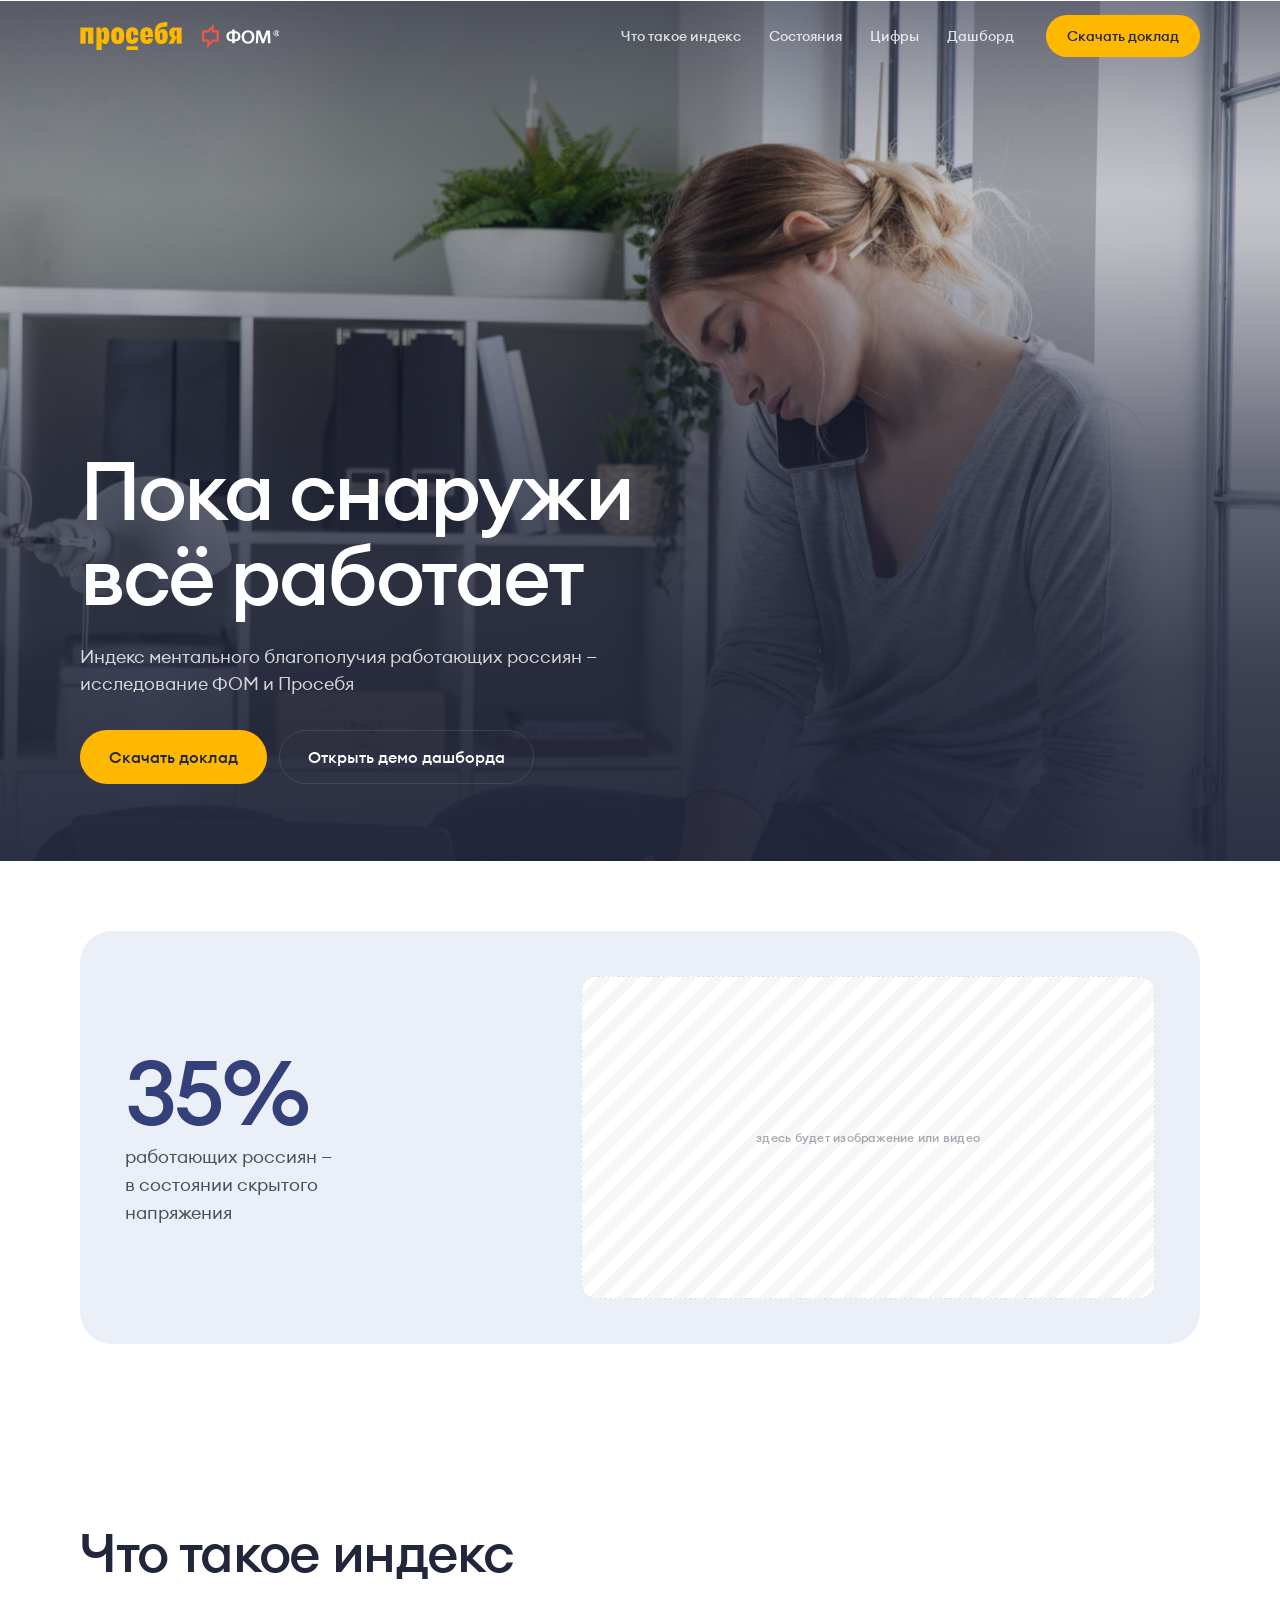
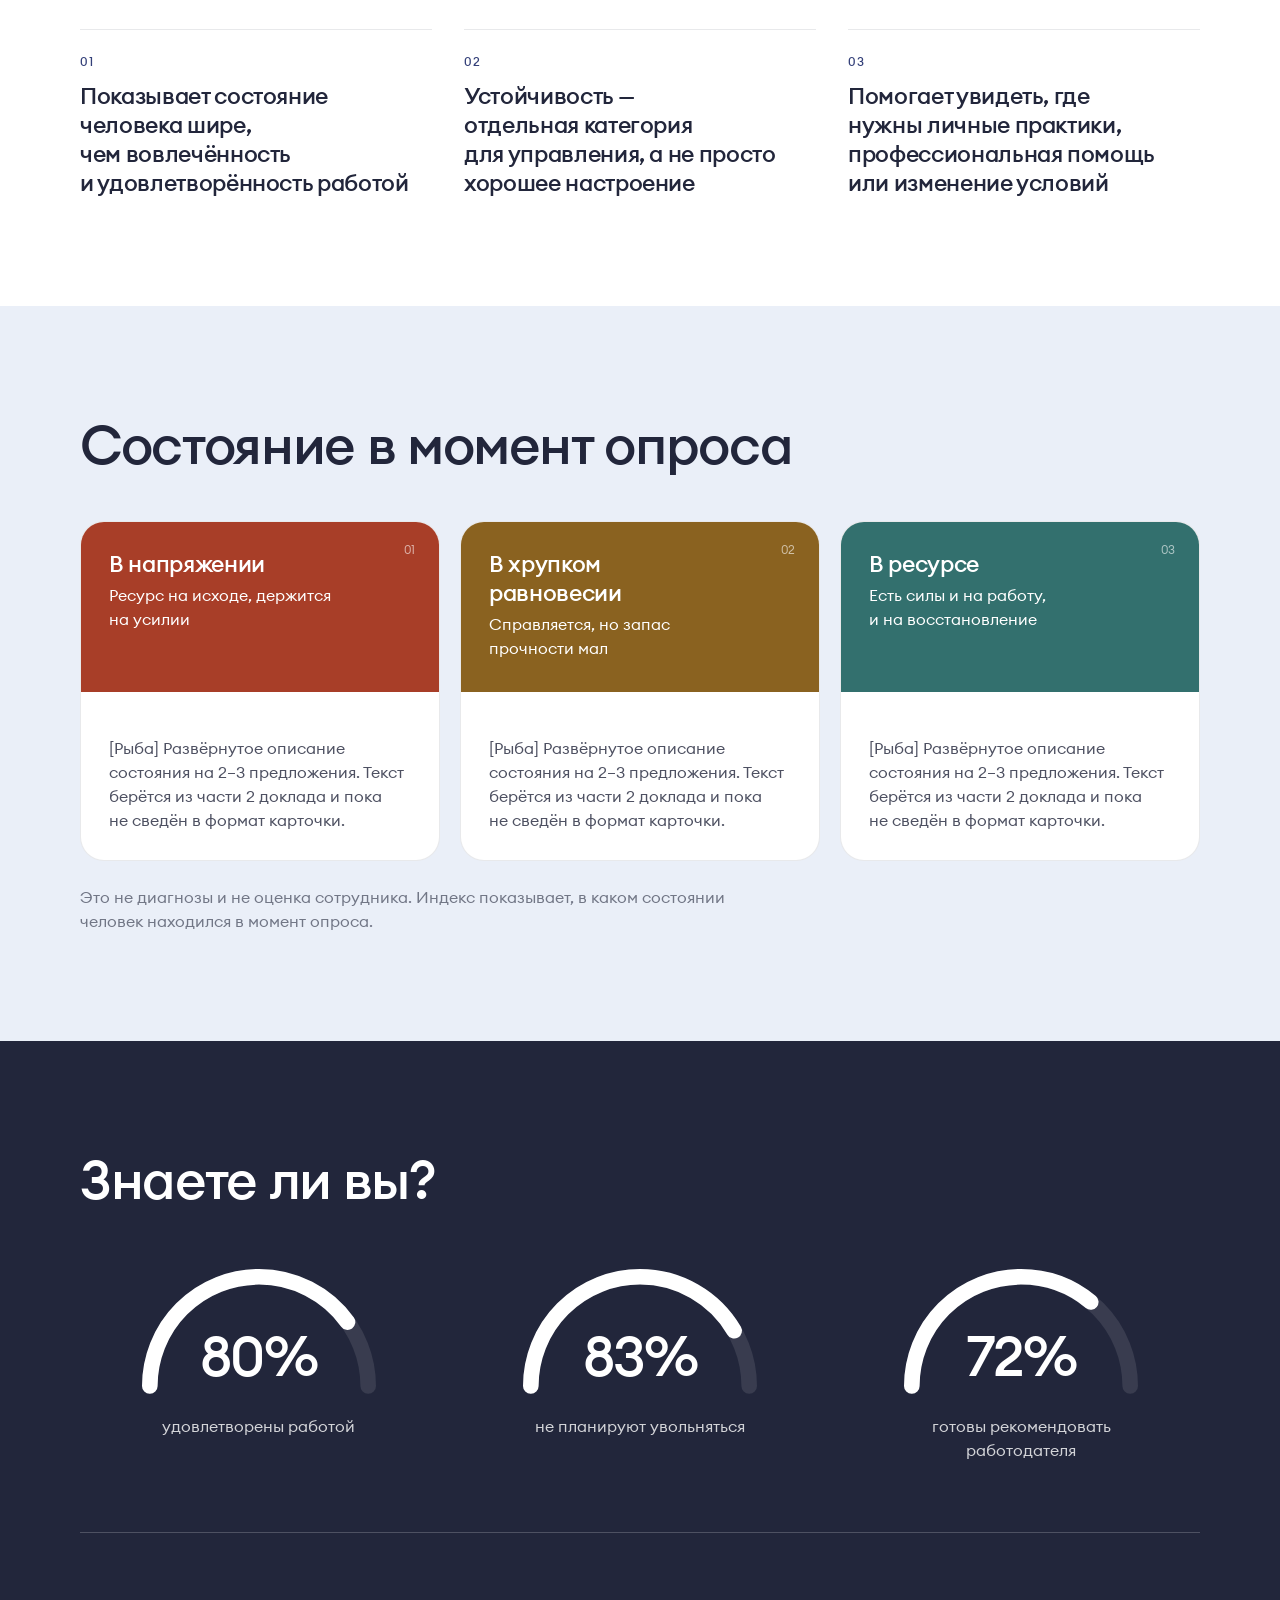
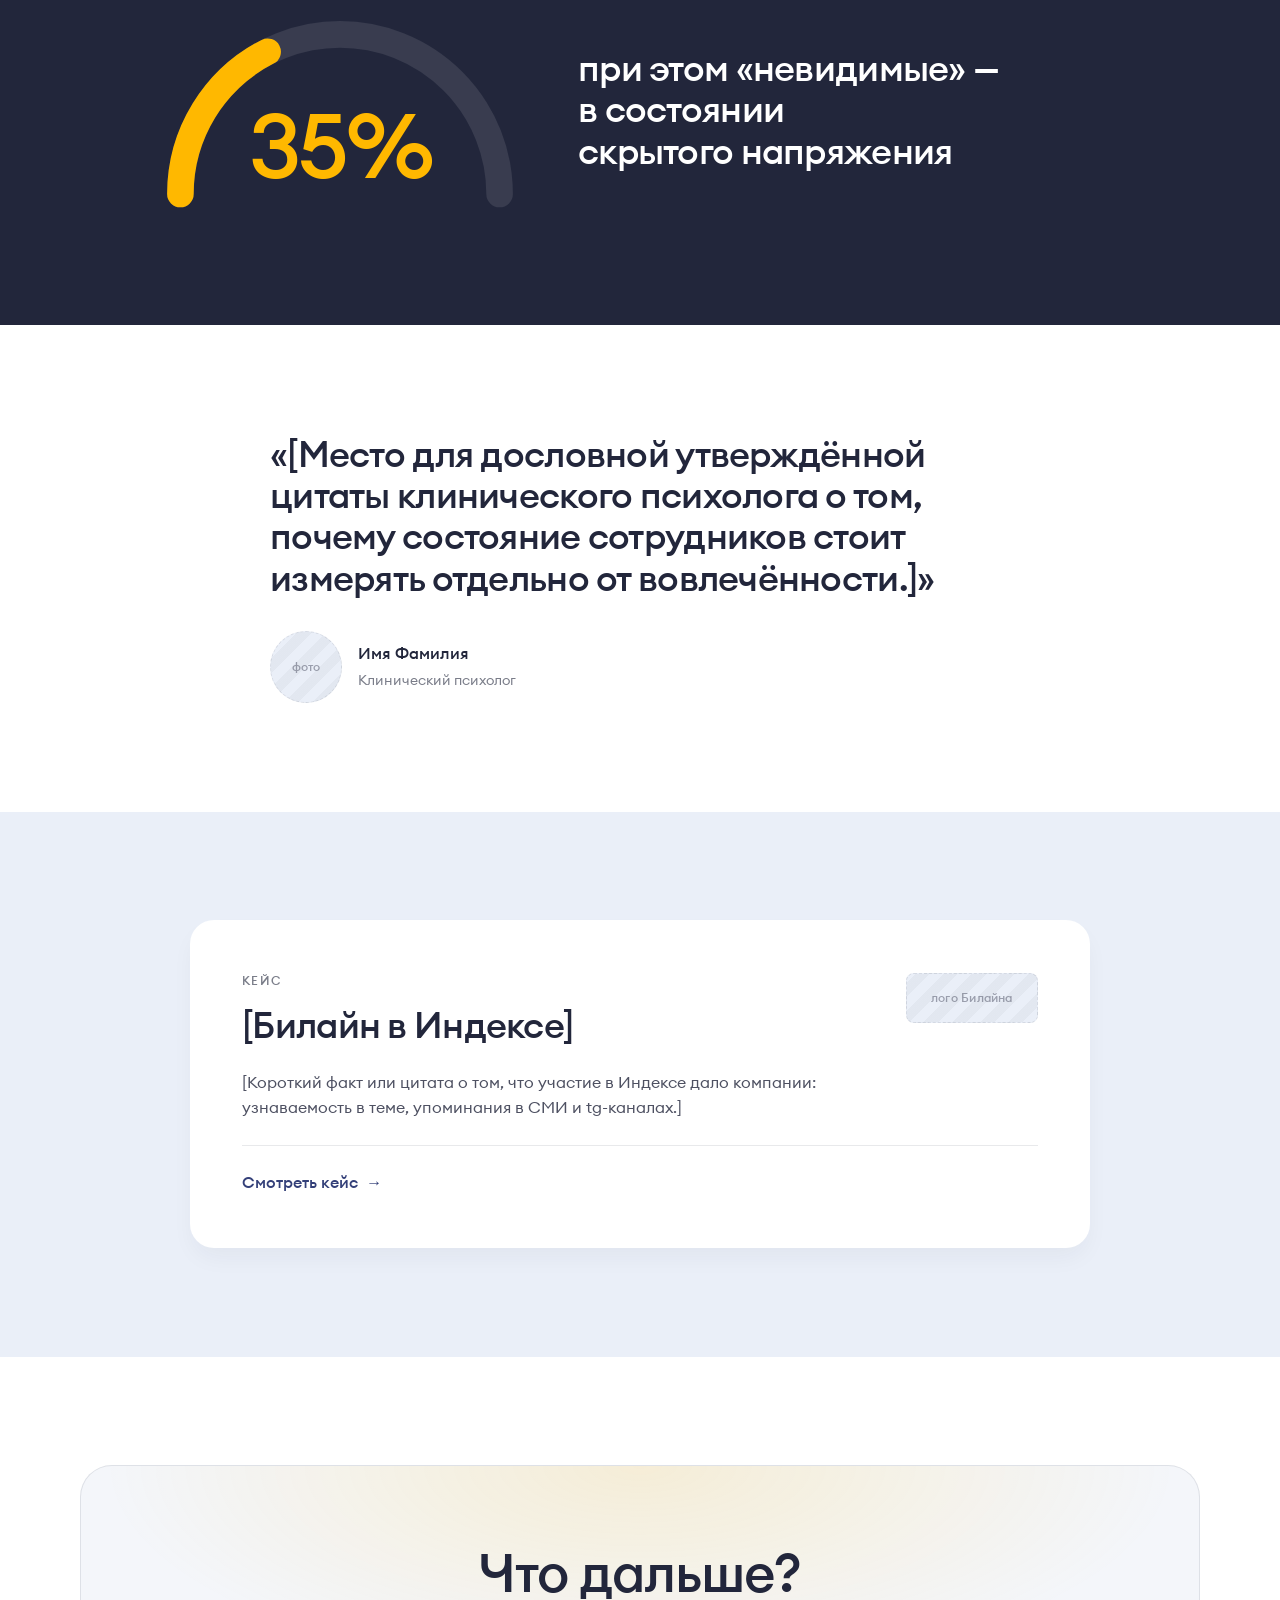
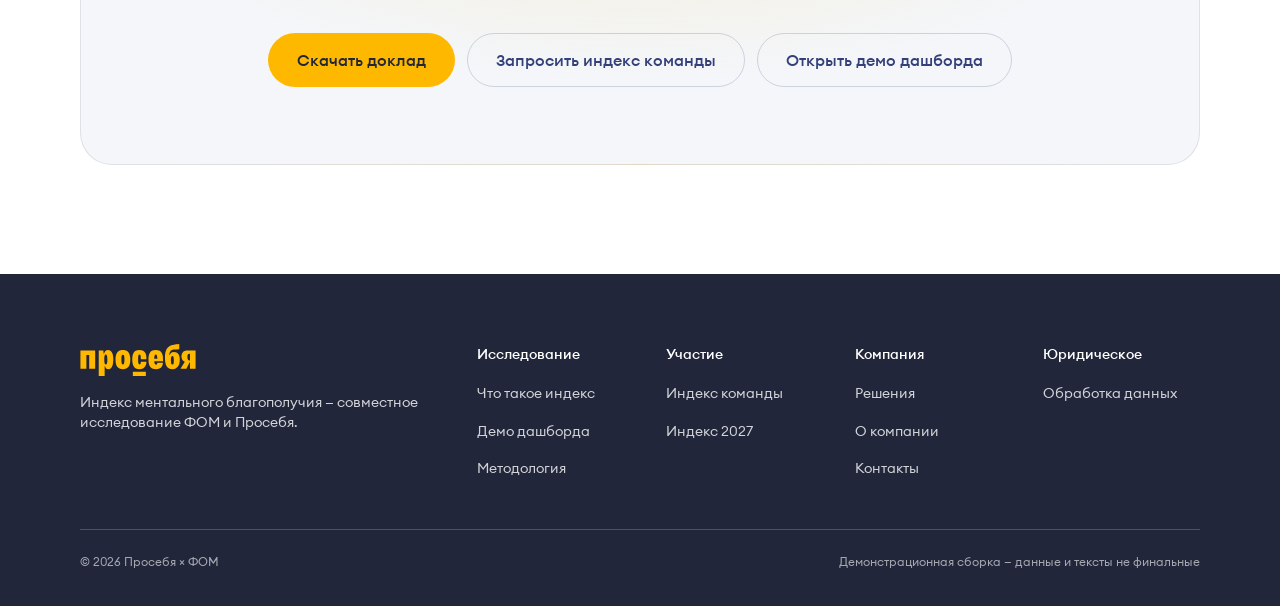
<file: index.html>
<!DOCTYPE html>
<html lang="ru">
<head>
<meta charset="utf-8">
<meta name="viewport" content="width=device-width, initial-scale=1">
<title>Индекс ментального благополучия работающих россиян&nbsp;— ФОМ и&nbsp;Просебя</title>
<meta name="description" content="Индекс ментального благополучия показывает состояние сотрудников шире, чем вовлечённость и удовлетворённость работой. Исследование ФОМ и Просебя, 2026.">

<!-- Превью для Telegram: основной канал трафика -->
<meta property="og:type" content="website">
<meta property="og:title" content="Пока снаружи всё работает">
<meta property="og:description" content="Индекс ментального благополучия работающих россиян — исследование ФОМ и Просебя, 2026.">
<meta property="og:image" content="assets/img/og-cover.png"><!-- ЗАГЛУШКА: картинки ещё нет -->
<meta property="og:locale" content="ru_RU">

<link rel="icon" href="assets/img/prosebya-logo.svg?v=20260921n" type="image/svg+xml"><!-- ЗАГЛУШКА: нужна квадратная иконка, лого широкое -->
<link rel="stylesheet" href="assets/css/tokens.css?v=20260921n">
<link rel="stylesheet" href="assets/css/base.css?v=20260921n">
<link rel="stylesheet" href="assets/css/main.css?v=20260921n">
</head>
<body>

<!-- ============================================================
     0. ШАПКА
     ⚠️ Дублируется в dashboard.html и privacy.html — правки нужно
     разносить по всем трём файлам (плата за статику без сборки).
     ============================================================ -->
<header class="header header--overlay">
  <div class="container header__inner">
    <a class="header__brand" href="index.html" aria-label="Просебя × ФОМ — на главную">
      <img class="header__logo" src="assets/img/prosebya-logo.svg?v=20260921n" alt="Просебя" width="116" height="32">
      <span class="header__brand-second"><svg class="fom" viewBox="0 0 539.2 167" role="img" aria-label="ФОМ" focusable="false">
      <path class="fom__mark" d="M35.5,167v-42.7H0V42.7h38.6L81.4,0v42.7H117v81.5H78.3L35.5,167z M51.4,108.3v20.3l20.3-20.3l29.4,0V58.6H65.5 V38.4L45.1,58.6H15.9v49.7L51.4,108.3z"/>
      <path class="fom__word" d="M227.6,121.5v12.9h-17.4v-12.9c-24,0-40.3-10.9-40.3-35.5c0-24.6,16.3-35.5,40.3-35.5V38.8h17.4v11.7 c24,0,40.1,10.9,40.1,35.5C267.7,110.6,251.6,121.5,227.6,121.5 M210.1,63.9c-13.6,0-23.3,3.5-23.3,22.1c0,18.6,9.7,22.1,23.3,22.1 V63.9z M227.6,63.9V108c13.6,0,23.3-3.5,23.3-22.1C250.9,67.4,241.2,63.9,227.6,63.9"/>
      <path class="fom__word" d="M320.1,42.8c28.6,0,44.4,21.2,44.4,46.8c0,25.6-15.8,46.8-44.4,46.8c-28.6,0-44.4-21.2-44.4-46.8 C275.8,63.9,291.5,42.8,320.1,42.8 M320.1,122.7c15.8,0,26.9-11.9,26.9-33.1c0-21.2-11.2-32.9-26.9-32.9s-26.9,11.8-26.9,32.9 C293.2,110.7,304.4,122.7,320.1,122.7"/>
      <polygon class="fom__word" points="459.1,134.5 456.2,66 431.9,134.5 416.9,134.5 393.3,66.1 389.8,134.5 374.7,134.5 378.9,44.7 403.9,44.7 425.4,108.3 448.3,44.7 472.5,44.7 476.6,134.5 "/>
      <path class="fom__word" d="M518.2,85.7c-11.6,0-21-9.4-21-21c0-11.6,9.4-21,21-21c11.6,0,21,9.4,21,21C539.2,76.4,529.8,85.7,518.2,85.7 M518.2,47.5c-9.7,0-17.3,7.6-17.3,17.2c0,9.7,7.6,17.3,17.3,17.3c9.6,0,17.2-7.6,17.2-17.3C535.4,55.1,527.8,47.5,518.2,47.5 M515.8,76.9H511v-25h8.2c4.4,0,9,2.7,9,7.9c0,3.7-2.1,6-4.9,7l6.3,10.1h-5.7l-5.4-9.3h-2.7L515.8,76.9L515.8,76.9z M515.8,63.8h2.5 c3.2,0,4.8-1.5,4.8-3.9c0-2.9-1.6-4.1-4.8-4.1h-2.5V63.8z"/>
    </svg></span>
    </a>

    <nav class="header__nav" aria-label="Разделы страницы">
      <a href="#about">Что&nbsp;такое индекс</a>
      <a href="#profiles">Состояния</a>
      <a href="#stats">Цифры</a>
      <a href="dashboard.html" target="_blank" rel="noopener">Дашборд</a>
    </nav>

    <div class="header__actions">
      <button class="btn btn--primary btn--sm" type="button" data-lead="report">Скачать доклад</button>
      <button class="header__burger" type="button" aria-expanded="false" aria-label="Меню">
        <span></span><span></span><span></span>
      </button>
    </div>
  </div>

  <div class="container">
    <nav class="header__mobile" aria-label="Мобильное меню">
      <a href="#about">Что&nbsp;такое индекс</a>
      <a href="#profiles">Состояния</a>
      <a href="#stats">Цифры</a>
      <a href="dashboard.html" target="_blank" rel="noopener">Дашборд</a>
      <button class="btn btn--primary header__mobile-cta" type="button" data-lead="report">Скачать доклад</button>
    </nav>
  </div>
</header>

<main>

  <!-- ============================================================
       1. ХИРО — HeroBlock
       ============================================================ -->
  <section class="hero">
    <!-- Кадр из фотобанка Просебя, папка «Одобренные ранее».
         Снято через стекло: людей видно, но за отражениями — ровно
         то, о чём заголовок. Без алармизма и без стокового
         «грустного человека у окна», который запрещён постановкой.
         alt пустой: фотография здесь фоновая, смысл несёт заголовок. -->
    <img class="hero__bg" src="assets/img/hero.jpg?v=20260921n" alt="" width="1600" height="2400" fetchpriority="high">
    <div class="hero__scrim" aria-hidden="true"></div>

    <div class="container hero__inner">
      <h1 class="t-display-xl hero__title">Пока снаружи всё работает</h1>

      <p class="t-lead hero__lead">
        Индекс ментального благополучия работающих россиян&nbsp;— исследование ФОМ и&nbsp;Просебя
      </p>

      <div class="hero__actions">
        <button class="btn btn--primary" type="button" data-lead="report">Скачать доклад</button>
        <a class="btn btn--secondary btn--secondary-inverted" href="dashboard.html" target="_blank" rel="noopener">Открыть демо дашборда</a>
      </div>
    </div>
  </section>

  <!-- ============================================================
       1a. ПЛАШКА С КЛЮЧЕВОЙ ЦИФРОЙ — Showcase
       Отделяет хиро от первой содержательной секции и держит место
       под будущее изображение или видео.
       Плашка подрастает при прокрутке — см. .showcase__panel в main.css.
       ============================================================ -->
  <section class="showcase">
    <div class="container">
      <div class="showcase__panel">
        <div class="showcase__figure reveal">
          <span class="t-stat showcase__value" data-content="hero.figureValue">35%</span>
          <span class="t-lead showcase__label" data-content="hero.figureLabel">работающих россиян&nbsp;— в&nbsp;состоянии скрытого напряжения</span>
        </div>
        <div class="ph ph--16x9 showcase__media" data-label="здесь будет изображение или видео"></div>
      </div>
    </div>
  </section>

  <!-- ============================================================
       2. ЧТО ТАКОЕ ИНДЕКС — FeatureList
       Сетка auto-fit: четвёртый буллет встанет сам, без правки CSS.
       ============================================================ -->
  <section class="section features" id="about">
    <div class="container">
      <div class="section__head">
        <h2 class="t-display-l">Что&nbsp;такое индекс</h2>
      </div>

      <ul class="features__list">
        <li class="feature">
          <span class="feature__num">01</span>
          <p class="t-display-s">Показывает состояние человека шире, чем&nbsp;вовлечённость и&nbsp;удовлетворённость работой</p>
        </li>
        <li class="feature">
          <span class="feature__num">02</span>
          <p class="t-display-s">Устойчивость&nbsp;— отдельная категория для&nbsp;управления, а&nbsp;не&nbsp;просто хорошее настроение</p>
        </li>
        <li class="feature">
          <span class="feature__num">03</span>
          <p class="t-display-s">Помогает увидеть, где нужны личные практики, профессиональная помощь или&nbsp;изменение условий</p>
        </li>
      </ul>
    </div>
  </section>

  <!-- ============================================================
       3. КАРТОЧКИ СОСТОЯНИЙ — ProfileCards
       Без интерактива, это не квиз.
       ⚠️ Тексты карточек — рыба. Настоящие 2–3 предложения на карточку
       нужно запросить у автора доклада (часть 2), через Ивана.
       ============================================================ -->
  <section class="section section--secondary profiles" id="profiles">
    <div class="container">
      <div class="section__head reveal">
        <h2 class="t-display-l">Состояние в&nbsp;момент опроса</h2>
      </div>

      <!-- Карточки в духе tokko.framer.website: цветная шапка
           с названием состояния, белое тело с описанием.
           ⚠️ Тексты описаний — рыба из части 2 доклада. -->
      <div class="profiles__grid reveal-group reveal-group--cards">
        <article class="profile profile--strain">
          <div class="profile__head">
            <span class="profile__num">01</span>
            <h3 class="profile__title">В&nbsp;напряжении</h3>
            <p class="profile__lead">Ресурс на&nbsp;исходе, держится на&nbsp;усилии</p>
          </div>
          <div class="profile__body">
            <p class="profile__text">
              [Рыба] Развёрнутое описание состояния на&nbsp;2–3&nbsp;предложения. Текст берётся из&nbsp;части 2&nbsp;доклада и&nbsp;пока не&nbsp;сведён в&nbsp;формат карточки.
            </p>
          </div>
        </article>

        <article class="profile profile--fragile">
          <div class="profile__head">
            <span class="profile__num">02</span>
            <h3 class="profile__title">В&nbsp;хрупком равновесии</h3>
            <p class="profile__lead">Справляется, но&nbsp;запас прочности мал</p>
          </div>
          <div class="profile__body">
            <p class="profile__text">
              [Рыба] Развёрнутое описание состояния на&nbsp;2–3&nbsp;предложения. Текст берётся из&nbsp;части 2&nbsp;доклада и&nbsp;пока не&nbsp;сведён в&nbsp;формат карточки.
            </p>
          </div>
        </article>

        <article class="profile profile--resource">
          <div class="profile__head">
            <span class="profile__num">03</span>
            <h3 class="profile__title">В&nbsp;ресурсе</h3>
            <p class="profile__lead">Есть силы и&nbsp;на&nbsp;работу, и&nbsp;на&nbsp;восстановление</p>
          </div>
          <div class="profile__body">
            <p class="profile__text">
              [Рыба] Развёрнутое описание состояния на&nbsp;2–3&nbsp;предложения. Текст берётся из&nbsp;части 2&nbsp;доклада и&nbsp;пока не&nbsp;сведён в&nbsp;формат карточки.
            </p>
          </div>
        </article>
      </div>

      <p class="profiles__note t-body-l reveal">
        Это не&nbsp;диагнозы и&nbsp;не&nbsp;оценка сотрудника. Индекс показывает, в&nbsp;каком состоянии человек находился
        в&nbsp;момент опроса.
      </p>
    </div>
  </section>

  <!-- ============================================================
       4. ЗНАЕТЕ ЛИ ВЫ? — StatGrid
       Цифры берутся из assets/js/content.js. Значения в HTML —
       запасные, чтобы страница читалась без JS.
       ============================================================ -->
  <section class="section stats" id="stats">
    <div class="container">
      <div class="section__head reveal">
        <h2 class="t-display-l">Знаете ли&nbsp;вы?</h2>
      </div>

      <!-- Полукруглые шкалы. Дуга рисуется через stroke-dasharray:
           длина полудуги при радиусе 84 — 263.894, заполнение
           считается от неё. Значения продублированы в style как
           --dash, чтобы шкала была верной и без JS; скрипт
           пересчитывает её, если цифру поменяли в content.js. -->
      <div class="gauges reveal-group">
        <div class="gauge" data-gauge="stats.satisfied">
          <div class="gauge__dial">
            <svg class="gauge__svg" viewBox="0 0 200 112" aria-hidden="true">
            <path class="gauge__track" d="M16 100 A84 84 0 0 1 184 100"/>
            <path class="gauge__fill" d="M16 100 A84 84 0 0 1 184 100" style="--dash: 211.12"/>
          </svg>
            <span class="gauge__value" data-content="stats.satisfied">80%</span>
          </div>
          <p class="gauge__label">удовлетворены работой</p>
        </div>

        <div class="gauge" data-gauge="stats.staying">
          <div class="gauge__dial">
            <svg class="gauge__svg" viewBox="0 0 200 112" aria-hidden="true">
            <path class="gauge__track" d="M16 100 A84 84 0 0 1 184 100"/>
            <path class="gauge__fill" d="M16 100 A84 84 0 0 1 184 100" style="--dash: 219.03"/>
          </svg>
            <span class="gauge__value" data-content="stats.staying">83%</span>
          </div>
          <p class="gauge__label">не&nbsp;планируют увольняться</p>
        </div>

        <div class="gauge" data-gauge="stats.recommend">
          <div class="gauge__dial">
            <svg class="gauge__svg" viewBox="0 0 200 112" aria-hidden="true">
            <path class="gauge__track" d="M16 100 A84 84 0 0 1 184 100"/>
            <path class="gauge__fill" d="M16 100 A84 84 0 0 1 184 100" style="--dash: 190.00"/>
          </svg>
            <span class="gauge__value" data-content="stats.recommend">72%</span>
          </div>
          <p class="gauge__label">готовы рекомендовать работодателя</p>
        </div>
      </div>

      <!-- Перелом секции. По ТЗ четвёртая цифра несёт всю
           драматургию, поэтому она крупнее трёх верхних и стоит
           отдельным блоком, а не четвёртой в ряду. -->
      <div class="turn reveal" data-gauge="stats.invisible">
        <div class="gauge gauge--lg gauge--accent">
          <div class="gauge__dial">
            <svg class="gauge__svg" viewBox="0 0 200 112" aria-hidden="true">
            <path class="gauge__track" d="M16 100 A84 84 0 0 1 184 100"/>
            <path class="gauge__fill" d="M16 100 A84 84 0 0 1 184 100" style="--dash: 92.36"/>
          </svg>
            <span class="gauge__value" data-content="stats.invisible">35%</span>
          </div>
        </div>
        <p class="turn__text">при&nbsp;этом «невидимые»&nbsp;— в&nbsp;состоянии скрытого напряжения</p>
      </div>
    </div>
  </section>

  <!-- ============================================================
       5. ЦИТАТА ЭКСПЕРТА — QuoteBlock
       Компонент работает без фото: .quote__avatar можно удалить,
       вёрстка не поедет.
       ⚠️ Дословная цитата ожидает согласования.
       ============================================================ -->
  <section class="section quote">
    <div class="container container--narrow">
      <blockquote class="reveal">
        <p class="quote__body">
          «[Место для&nbsp;дословной утверждённой цитаты клинического психолога о&nbsp;том, почему состояние
          сотрудников стоит измерять отдельно от&nbsp;вовлечённости.]»
        </p>
        <footer class="quote__author">
          <span class="ph ph--avatar quote__avatar" data-label="фото"></span>
          <span>
            <span class="quote__author-name">Имя Фамилия</span><br>
            <span class="quote__author-role">Клинический психолог</span>
          </span>
        </footer>
      </blockquote>
    </div>
  </section>

  <!-- ============================================================
       6. КЕЙС-ТИЗЕР — CaseTeaser
       По ТЗ: лого Билайна + короткий факт или цитата об участии
       в Индексе + ссылка «Смотреть кейс». Стоит перед CTA-блоком —
       социальное доказательство в момент принятия решения.

       ⚠️ Всё содержимое — заглушки в квадратных скобках. Точные
       формулировки, цифры и разрешение на лого и имя компании
       согласовываются с маркетингом Билайна ДО публикации.
       Выключается флагом caseBeeline в assets/js/content.js.
       ============================================================ -->
  <section class="section section--secondary case" data-flag="caseBeeline">
    <div class="container">
      <div class="card card--elevated case__card reveal reveal--card">
        <span class="ph ph--logo case__logo" data-label="лого Билайна"></span>
        <p class="t-caption">Кейс</p>
        <h2 class="t-display-m case__title">[Билайн в&nbsp;Индексе]</h2>

        <div class="case__text">
          <p>
            [Короткий факт или цитата о&nbsp;том, что участие в&nbsp;Индексе дало компании:
            узнаваемость в&nbsp;теме, упоминания в&nbsp;СМИ и&nbsp;tg-каналах.]
          </p>
        </div>

        <div class="case__foot">
          <button class="link-arrow" type="button" data-lead="index_2027">Смотреть кейс</button>
        </div>
      </div>
    </div>
  </section>

  <!-- ============================================================
       7. CTA-БЛОК — MultiCTABlock
       Три действия с иерархией, чтобы фокус не размывался.
       ============================================================ -->
  <section class="section cta" id="cta">
    <div class="container">
      <div class="cta__inner reveal">
        <h2 class="t-display-l cta__title">Что&nbsp;дальше?</h2>
        <div class="cta__actions">
          <button class="btn btn--primary" type="button" data-lead="report">Скачать доклад</button>
          <button class="btn btn--secondary" type="button" data-lead="team_index">Запросить индекс команды</button>
          <a class="btn btn--secondary" href="dashboard.html" target="_blank" rel="noopener">Открыть демо дашборда</a>
        </div>
      </div>
    </div>
  </section>

</main>

<!-- ============================================================
     8. ФУТЕР
     ============================================================ -->
<footer class="footer">
  <div class="container">
    <div class="footer__top">
      <div class="footer__brand">
        <img class="footer__logo" src="assets/img/prosebya-logo.svg?v=20260921n" alt="Просебя" width="116" height="32">
        <p class="t-body-m">Индекс ментального благополучия&nbsp;— совместное исследование ФОМ и&nbsp;Просебя.</p>
      </div>

      <div class="footer__cols">
        <div class="footer__col">
          <p class="t-label-m footer__col-title">Исследование</p>
          <ul>
            <li><a href="#about">Что&nbsp;такое индекс</a></li>
            <li><a href="dashboard.html" target="_blank" rel="noopener">Демо дашборда</a></li>
            <li><a href="dashboard.html#methodology" target="_blank" rel="noopener">Методология</a></li>
          </ul>
        </div>
        <div class="footer__col">
          <p class="t-label-m footer__col-title">Участие</p>
          <ul>
            <li><button class="footer__link" type="button" data-lead="team_index">Индекс команды</button></li>
            <li><button class="footer__link" type="button" data-lead="index_2027">Индекс 2027</button></li>
          </ul>
        </div>
        <div class="footer__col">
          <p class="t-label-m footer__col-title">Компания</p>
          <ul>
            <!-- ⚠️ ЗАГЛУШКИ: нужны реальные ссылки на сайт Просебя -->
            <li><a href="#">Решения</a></li>
            <li><a href="#">О&nbsp;компании</a></li>
            <li><a href="#">Контакты</a></li>
          </ul>
        </div>
        <div class="footer__col">
          <p class="t-label-m footer__col-title">Юридическое</p>
          <ul>
            <li><a href="privacy.html">Обработка данных</a></li>
          </ul>
        </div>
      </div>
    </div>

    <div class="footer__bottom">
      <span>© 2026&nbsp;Просебя × ФОМ</span>
      <span>Демонстрационная сборка&nbsp;— данные и&nbsp;тексты не&nbsp;финальные</span>
    </div>
  </div>
</footer>

<script src="assets/js/content.js?v=20260921n"></script>
<script src="assets/js/site.js?v=20260921n"></script>
<script src="assets/js/reveal.js?v=20260921n"></script>
<script src="assets/js/forms.js?v=20260921n"></script>
</body>
</html>
</file>
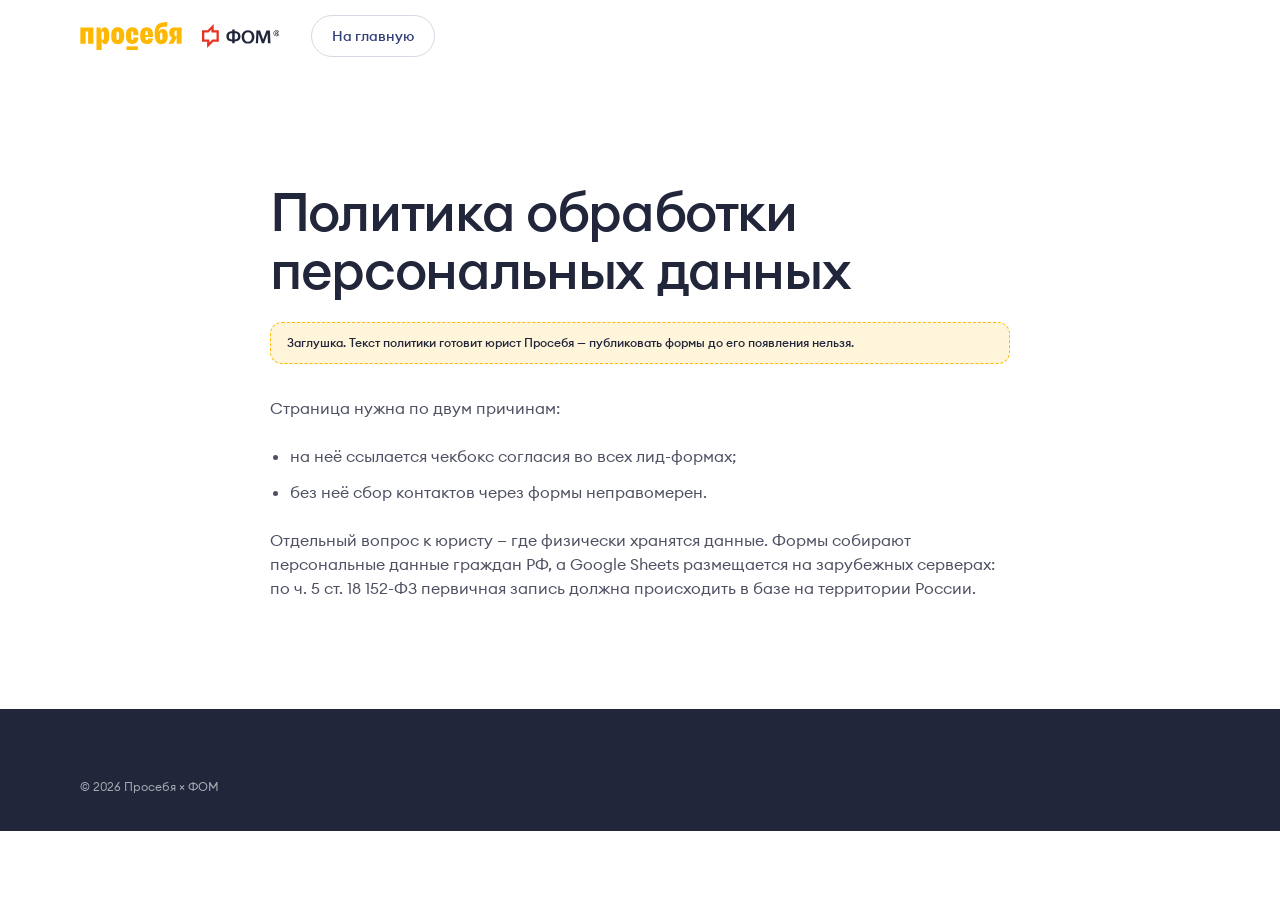
<file: privacy.html>
<!DOCTYPE html>
<html lang="ru">
<head>
<meta charset="utf-8">
<meta name="viewport" content="width=device-width, initial-scale=1">
<title>Обработка персональных данных&nbsp;— Индекс ментального благополучия</title>
<meta name="robots" content="noindex">
<link rel="icon" href="assets/img/prosebya-logo.svg?v=20260921n" type="image/svg+xml"><!-- ЗАГЛУШКА: нужна квадратная иконка, лого широкое -->
<link rel="stylesheet" href="assets/css/tokens.css?v=20260921n">
<link rel="stylesheet" href="assets/css/base.css?v=20260921n">
<link rel="stylesheet" href="assets/css/main.css?v=20260921n">
</head>
<body>

<header class="header">
  <div class="container header__inner">
    <a class="header__brand" href="index.html" aria-label="Просебя × ФОМ — на главную">
      <img class="header__logo" src="assets/img/prosebya-logo.svg?v=20260921n" alt="Просебя" width="116" height="32">
      <span class="header__brand-second"><svg class="fom" viewBox="0 0 539.2 167" role="img" aria-label="ФОМ" focusable="false">
      <path class="fom__mark" d="M35.5,167v-42.7H0V42.7h38.6L81.4,0v42.7H117v81.5H78.3L35.5,167z M51.4,108.3v20.3l20.3-20.3l29.4,0V58.6H65.5 V38.4L45.1,58.6H15.9v49.7L51.4,108.3z"/>
      <path class="fom__word" d="M227.6,121.5v12.9h-17.4v-12.9c-24,0-40.3-10.9-40.3-35.5c0-24.6,16.3-35.5,40.3-35.5V38.8h17.4v11.7 c24,0,40.1,10.9,40.1,35.5C267.7,110.6,251.6,121.5,227.6,121.5 M210.1,63.9c-13.6,0-23.3,3.5-23.3,22.1c0,18.6,9.7,22.1,23.3,22.1 V63.9z M227.6,63.9V108c13.6,0,23.3-3.5,23.3-22.1C250.9,67.4,241.2,63.9,227.6,63.9"/>
      <path class="fom__word" d="M320.1,42.8c28.6,0,44.4,21.2,44.4,46.8c0,25.6-15.8,46.8-44.4,46.8c-28.6,0-44.4-21.2-44.4-46.8 C275.8,63.9,291.5,42.8,320.1,42.8 M320.1,122.7c15.8,0,26.9-11.9,26.9-33.1c0-21.2-11.2-32.9-26.9-32.9s-26.9,11.8-26.9,32.9 C293.2,110.7,304.4,122.7,320.1,122.7"/>
      <polygon class="fom__word" points="459.1,134.5 456.2,66 431.9,134.5 416.9,134.5 393.3,66.1 389.8,134.5 374.7,134.5 378.9,44.7 403.9,44.7 425.4,108.3 448.3,44.7 472.5,44.7 476.6,134.5 "/>
      <path class="fom__word" d="M518.2,85.7c-11.6,0-21-9.4-21-21c0-11.6,9.4-21,21-21c11.6,0,21,9.4,21,21C539.2,76.4,529.8,85.7,518.2,85.7 M518.2,47.5c-9.7,0-17.3,7.6-17.3,17.2c0,9.7,7.6,17.3,17.3,17.3c9.6,0,17.2-7.6,17.2-17.3C535.4,55.1,527.8,47.5,518.2,47.5 M515.8,76.9H511v-25h8.2c4.4,0,9,2.7,9,7.9c0,3.7-2.1,6-4.9,7l6.3,10.1h-5.7l-5.4-9.3h-2.7L515.8,76.9L515.8,76.9z M515.8,63.8h2.5 c3.2,0,4.8-1.5,4.8-3.9c0-2.9-1.6-4.1-4.8-4.1h-2.5V63.8z"/>
    </svg></span>
    </a>
    <div class="header__actions">
      <a class="btn btn--secondary btn--sm" href="index.html">На&nbsp;главную</a>
    </div>
  </div>
</header>

<main class="section">
  <div class="container container--narrow">
    <h1 class="t-display-l" style="margin-bottom: var(--gap-24)">Политика обработки персональных данных</h1>

    <p class="pending" style="margin-bottom: var(--gap-32)">
      Заглушка. Текст политики готовит юрист Просебя&nbsp;— публиковать формы до&nbsp;его&nbsp;появления нельзя.
    </p>

    <div style="display: flex; flex-direction: column; gap: var(--gap-24)">
      <p class="t-body-l t-secondary">Страница нужна по&nbsp;двум причинам:</p>
      <ul style="display: flex; flex-direction: column; gap: var(--gap-12); padding-inline-start: var(--gap-20); list-style: disc">
        <li class="t-body-l t-secondary">на&nbsp;неё ссылается чекбокс согласия во&nbsp;всех лид-формах;</li>
        <li class="t-body-l t-secondary">без&nbsp;неё сбор контактов через формы неправомерен.</li>
      </ul>
      <p class="t-body-l t-secondary">
        Отдельный вопрос к&nbsp;юристу&nbsp;— где физически хранятся данные. Формы собирают персональные
        данные граждан РФ, а&nbsp;Google Sheets размещается на&nbsp;зарубежных серверах: по&nbsp;ч. 5&nbsp;ст. 18&nbsp;152-ФЗ первичная запись должна происходить в&nbsp;базе на&nbsp;территории России.
      </p>
    </div>
  </div>
</main>

<footer class="footer">
  <div class="container">
    <div class="footer__bottom" style="border-top: 0; padding-top: 0">
      <span>© 2026&nbsp;Просебя × ФОМ</span>
    </div>
  </div>
</footer>

<script src="assets/js/site.js?v=20260921n"></script>
</body>
</html>
</file>
<file: assets/css/tokens.css>
/* ============================================================
   ТОКЕНЫ — Индекс ментального благополучия

   Цвета взяты из живой дизайн-системы Просебя
   (prosebya.vercel.app, Storybook UI/Button + скомпилированная
   тема), режим LIGHT. Экспорт design-tokens.tokens.json содержал
   только семантические ссылки на коллекцию primitives, которой
   в нём не было, — значения подтянуты из Storybook.

   Типографика, радиусы, отступы и тень — из Figma-экспорта.

   Ключевое: акцент действия — ЖЁЛТЫЙ #FFB800 (он же цвет
   логотипа), а не оранжевый. В системе токен исторически зовётся
   brand-orange; имя сохранено, чтобы совпадало с их кодом.
   Подробности — в docs/TOKENS.md.
   ============================================================ */

:root {
  /* ==========================================================
     1. PRIMITIVES — реальные значения дизайн-системы
     Единственное место, где лежат hex. Подмена палитры —
     правка только этого блока.
     ========================================================== */

  /* core — чернила (тёмный), core inverted — белый.
     Названия как в системе: bg тёмной темы = core. */
  --p-core: #22263b;
  --p-core-rgb: 34 38 59;
  --p-core-inverted: #ffffff;
  --p-core-inverted-rgb: 255 255 255;

  /* gray */
  --p-gray-light: #f4f6fa;
  --p-gray-core: #eaeff8;
  --p-gray-muted: #e7e9ed;

  /* brand */
  --p-brand-orange: #ffb800;        /* действие: кнопки, CTA. Жёлтый */
  --p-brand-orange-rgb: 255 184 0;
  --p-brand-orange-hover: #f6a300;
  --p-brand-blue: #344079;          /* акцент: ссылки, вторичные кнопки */
  --p-brand-blue-rgb: 52 64 121;

  /* feedback */
  --p-feedback-positive: #759f45;
  --p-feedback-negative: #f15d56;
  /* warning в скомпилированной теме не нашёлся (класс не используется) —
     берём брендовый жёлтый, он и по смыслу предупреждение */
  --p-feedback-warning: var(--p-brand-orange);

  /* ==========================================================
     2. ЦВЕТА — семантический слой, режим LIGHT
     Имена повторяют токены системы: light-bg-*, light-fg-*,
     light-border-*.
     ========================================================== */

  /* — фон — */
  --color-bg-primary: #ffffff;
  --color-bg-secondary: var(--p-gray-core);
  --color-bg-tetriary: var(--p-gray-light);
  --color-bg-disabled: var(--p-gray-muted);
  --color-bg-dark: var(--p-core);
  --color-bg-accent: var(--p-brand-blue);
  --color-bg-accent-overlay: rgb(var(--p-brand-blue-rgb) / 0.1);
  --color-bg-accent-brand: var(--p-brand-orange);
  /* мягкая жёлтая подложка — производная от brand-orange,
     отдельного токена в системе нет */
  --color-bg-accent-content: rgb(var(--p-brand-orange-rgb) / 0.14);
  --color-bg-action: var(--p-brand-orange);
  --color-bg-button-pressed: var(--p-brand-orange-hover);
  --color-bg-pressed: rgb(var(--p-core-rgb) / 0.05);
  --color-bg-overlay-dark: rgb(var(--p-core-rgb) / 0.05);
  --color-bg-overlay-light: rgb(var(--p-core-inverted-rgb) / 0.1);
  --color-bg-overlay-full: rgb(var(--p-core-rgb) / 0.8);
  --color-bg-overlay-video: rgb(var(--p-core-rgb) / 0.6);

  --color-bg-feedback-positive: var(--p-feedback-positive);
  --color-bg-feedback-positive-overlay: rgb(117 159 69 / 0.12);
  --color-bg-feedback-warning: var(--p-feedback-warning);
  --color-bg-feedback-warning-overlay: rgb(var(--p-brand-orange-rgb) / 0.14);
  --color-bg-feedback-negative: var(--p-feedback-negative);
  --color-bg-feedback-negative-overlay: rgb(241 93 86 / 0.12);

  /* — текст и иконки — */
  --color-fg-primary: var(--p-core);
  --color-fg-secondary: rgb(var(--p-core-rgb) / 0.8);
  --color-fg-tetriary: rgb(var(--p-core-rgb) / 0.6);
  --color-fg-muted: rgb(var(--p-core-rgb) / 0.4);
  --color-fg-accent: var(--p-brand-blue);
  --color-fg-accent-muted: rgb(var(--p-brand-blue-rgb) / 0.7);

  --color-fg-inverted-primary: var(--p-core-inverted);
  --color-fg-inverted-secondary: rgb(var(--p-core-inverted-rgb) / 0.8);
  --color-fg-inverted-tetriary: rgb(var(--p-core-inverted-rgb) / 0.6);
  --color-fg-inverted-muted: rgb(var(--p-core-inverted-rgb) / 0.4);

  --color-fg-feedback-positive: var(--p-feedback-positive);
  --color-fg-feedback-warning: var(--p-feedback-warning);
  --color-fg-feedback-negative: var(--p-feedback-negative);

  /* — границы — */
  --color-border-primary: rgb(var(--p-core-rgb) / 0.2);
  --color-border-secondary: rgb(var(--p-core-rgb) / 0.1);
  --color-border-disabled: rgb(var(--p-core-rgb) / 0.1);
  --color-border-accent: var(--p-brand-blue);
  --color-border-positive: var(--p-feedback-positive);
  --color-border-negative: var(--p-feedback-negative);
  --color-border-warning: var(--p-feedback-warning);
  --color-border-button-secondary: rgb(var(--p-brand-blue-rgb) / 0.2);
  --color-border-button-tetriary: rgb(var(--p-brand-blue-rgb) / 0.1);
  --color-border-button-secondary-inverted: rgb(var(--p-core-inverted-rgb) / 0.1);
  --color-border-inverted-primary: rgb(var(--p-core-inverted-rgb) / 0.2);

  /* — три состояния индекса —
     Не светофор: шкала от тёплого к прохладному.

     Цвет кодирует категорию на маркере и в графиках, но НЕ в тексте:
     заголовки карточек набраны чернилами. Причина — арифметика.
     Чтобы цветной заголовок прошёл контраст на светлой подложке,
     все три оттенка пришлось бы затемнить до одной светлоты, и
     тогда они перестали бы различаться в ч/б и при дальтонизме.
     Разведя роли, получаем и читаемый текст (14.9:1), и цвета,
     различимые без цвета.

     Проверено на белой карточке дашборда, где графики и живут:
     контраст 6.2 / 3.0 / 4.1 (порог для нетекстовой графики — 3:1),
     светлота 12 / 30 / 20 — далеко друг от друга.

     Охра приглушена намеренно: рядом с брендовым #FFB800 яркий
     янтарь читался бы как кнопка. */
  --color-state-strain: #a83e28;     /* В напряжении — тёмный тёплый */
  --color-state-strain-surface: #f7ece8;
  --color-state-fragile: #c08a3e;    /* В хрупком равновесии — приглушённая охра */
  --color-state-fragile-surface: #f9f0e2;
  --color-state-resource: #3f8886;   /* В ресурсе — средний прохладный */
  --color-state-resource-surface: #e6f1f0;

  /* ==========================================================
     3. ТИПОГРАФИКА
     ========================================================== */

  --font-family-base: "Euclid Circular A", "Inter", -apple-system,
    BlinkMacSystemFont, "Segoe UI", "Helvetica Neue", Arial, sans-serif;

  --font-weight-regular: 400;
  --font-weight-medium: 500;
  /* Medium вместо Semibold: на промо-кеглях 600 выглядел тяжело.
     Файл этого начертания уже подключён, подмены браузером нет. */
  --font-weight-bold: 500;

  /* — ПРИЛОЖЕНИЕ: шкала 1:1 из Figma. Не менять: используется в дашборде
       и везде, где интерфейс должен совпадать с приложением. — */
  --size-title-xl: 28px;   --lh-title-xl: 32px;   --ls-title-xl: -0.02em;
  --size-title-l: 24px;    --lh-title-l: 32px;    --ls-title-l: -0.015em;
  --size-title-m: 20px;    --lh-title-m: 24px;    --ls-title-m: -0.01em;
  --size-title-s: 16px;    --lh-title-s: 20px;    --ls-title-s: 0;

  --size-body-xl: 20px;    --lh-body-xl: 28px;
  --size-body-l: 16px;     --lh-body-l: 24px;
  --size-body-m: 14px;     --lh-body-m: 20px;
  --size-body-s: 12px;     --lh-body-s: 16px;

  --size-label-l: 16px;    --lh-label-l: 24px;
  --size-label-m: 14px;    --lh-label-m: 20px;
  --size-label-s: 12px;    --lh-label-s: 16px;
  --size-label-xs: 10px;   --lh-label-xs: 12px;

  --size-caption-s: 12px;  --lh-caption-s: 16px;  --ls-caption-s: 1.2px;

  /* — ПРОМО: добавлено для лендинга. В приложении столько не нужно,
       на десктопе шкала до 28px выглядит мелко.
       Продолжает ту же логику: чем крупнее кегль, тем плотнее трекинг.
       clamp() — чтобы не плодить брейкпоинты под каждый заголовок. — */
  --size-display-xl: clamp(40px, 6.4vw, 88px);   --lh-display-xl: 1.04; --ls-display-xl: -0.03em;
  --size-display-l:  clamp(30px, 4.2vw, 56px);   --lh-display-l: 1.08;  --ls-display-l: -0.025em;
  --size-display-m:  clamp(24px, 2.8vw, 40px);   --lh-display-m: 1.15;  --ls-display-m: -0.02em;
  --size-display-s:  clamp(20px, 1.8vw, 28px);   --lh-display-s: 1.25;  --ls-display-s: -0.015em;

  /* Крупная цифра для секции «Знаете ли вы?» и хиро */
  --size-stat: clamp(48px, 7vw, 104px);          --lh-stat: 0.96;       --ls-stat: -0.04em;
  --size-stat-s: clamp(36px, 4.4vw, 64px);       --lh-stat-s: 1;        --ls-stat-s: -0.03em;

  /* Лид-абзац: подзаголовок хиро, вводные абзацы секций */
  --size-lead: clamp(17px, 1.4vw, 22px);         --lh-lead: 1.55;
  /* Основной текст промо-страницы — крупнее приложенческого body-l */
  --size-promo-body: clamp(16px, 1.1vw, 18px);   --lh-promo-body: 1.6;

  /* ==========================================================
     4. РАДИУСЫ — 1:1 из Figma
     ========================================================== */
  --radius-null: 0px;
  --radius-xs: 8px;
  --radius-s: 12px;
  --radius-m: 16px;
  --radius-l: 24px;
  --radius-xl: 32px;
  --radius-full: 999px;
  --radius-checkbox: 6px;

  /* ==========================================================
     5. ОТСТУПЫ — шкала gap 1:1 из Figma
     ========================================================== */
  --gap-0: 0px;    --gap-2: 2px;    --gap-4: 4px;    --gap-8: 8px;
  --gap-12: 12px;  --gap-16: 16px;  --gap-20: 20px;  --gap-24: 24px;
  --gap-28: 28px;  --gap-32: 32px;  --gap-36: 36px;  --gap-48: 48px;
  --gap-64: 64px;  --gap-128: 128px;

  /* Промо-добавка: вертикальный ритм между секциями лендинга */
  --space-section: clamp(64px, 8.5vw, 140px);
  --space-section-tight: clamp(48px, 5.5vw, 88px);

  /* ==========================================================
     6. СЕТКА
     ========================================================== */
  --container-max: 1200px;
  --container-narrow: 820px;
  --container-gutter: 16px;
  /* высота шапки: на неё опирается подъём хиро под шапку */
  --header-h: 72px;

  /* ==========================================================
     7. ТЕНЬ — 1:1 из Figma (effect.elevation)
     ========================================================== */
  --shadow-elevation: 0 12px 24px -4px rgb(var(--p-core-rgb) / 0.05);
  --shadow-elevation-strong: 0 20px 48px -8px rgb(var(--p-core-rgb) / 0.12);

  /* ==========================================================
     7a. НАКЛОН
     Две величины, а не «на глаз»: крупные поверхности кренятся
     чуть-чуть, мелкие — заметно. Приём подсмотрен у tokko.framer.website,
     там ровно эти два угла и ничего между ними.
     Применять точечно: пилюли в хиро, позже карточка кейса
     и обложка доклада. Плашку с видео не наклонять — наклонённое
     видео читается как ошибка вёрстки.
     ========================================================== */
  --tilt-sm: 10deg;   /* мелкие элементы: пилюли, значки */
  --tilt-lg: 3deg;    /* крупные: карточки, обложки */

  /* ==========================================================
     8. ДВИЖЕНИЕ — добавлено для лендинга, в Figma не было
     ========================================================== */
  --ease-out: cubic-bezier(0.22, 0.61, 0.36, 1);
  --ease-in-out: cubic-bezier(0.65, 0, 0.35, 1);
  --duration-fast: 160ms;
  --duration-base: 280ms;
  --duration-slow: 620ms;

  /* ==========================================================
     9. СЛОИ
     ========================================================== */
  --z-header: 100;
  --z-sidebar: 200;
  --z-modal: 300;
}

@media (min-width: 768px) {
  :root { --container-gutter: 24px; }
}

@media (min-width: 1024px) {
  :root { --container-gutter: 40px; }
}
</file>
<file: assets/css/base.css>
/* ============================================================
   БАЗА — сброс, шрифт, типографические утилиты, примитивы
   ============================================================ */

/* ------------------------------------------------------------
   ШРИФТ
   Euclid Circular A — коммерческий (Swiss Typefaces), в Google Fonts
   его нет. Веб-файлы взяты из лицензионного пакета, который лежит
   в ~/Documents/ProSebya/Euclid Circular A (1)/.

   Почему именно набор WebM: в пакете три набора символов —
   S / M / XL. Проверено загрузкой в браузер: в WebS КИРИЛЛИЦЫ НЕТ
   (только латиница, ~20 КБ). WebM (~30 КБ) её содержит, WebXL
   (~45 КБ) добавляет ещё языки, которые сайту не нужны.
   Для русскоязычного лендинга WebS брать нельзя.

   local() не используем намеренно: у дизайнера шрифт установлен
   в системе и подменил бы файл, из-за чего проблема со шрифтом
   на его машине была бы не видна.
   ------------------------------------------------------------ */
@font-face {
  font-family: "Euclid Circular A";
  src: url("../fonts/EuclidCircularA-Regular-WebM.woff2") format("woff2");
  font-weight: 400;
  font-style: normal;
  font-display: swap;
}
@font-face {
  font-family: "Euclid Circular A";
  src: url("../fonts/EuclidCircularA-Medium-WebM.woff2") format("woff2");
  font-weight: 500;
  font-style: normal;
  font-display: swap;
}
@font-face {
  font-family: "Euclid Circular A";
  src: url("../fonts/EuclidCircularA-Semibold-WebM.woff2") format("woff2");
  font-weight: 600;
  font-style: normal;
  font-display: swap;
}
/* Italic — в системе он называется «decorative» и используется для акцентов */
@font-face {
  font-family: "Euclid Circular A";
  src: url("../fonts/EuclidCircularA-SemiboldItalic-WebM.woff2") format("woff2");
  font-weight: 600;
  font-style: italic;
  font-display: swap;
}

/* ------------------------------------------------------------
   СБРОС
   ------------------------------------------------------------ */
*,
*::before,
*::after { box-sizing: border-box; }

html {
  -webkit-text-size-adjust: 100%;
  scroll-behavior: smooth;
  /* чтобы анкеры не уезжали под липкую шапку */
  scroll-padding-top: 88px;
}

body {
  margin: 0;
  font-family: var(--font-family-base);
  font-size: var(--size-promo-body);
  line-height: var(--lh-promo-body);
  font-weight: var(--font-weight-regular);
  color: var(--color-fg-primary);
  background: var(--color-bg-primary);
  -webkit-font-smoothing: antialiased;
  -moz-osx-font-smoothing: grayscale;
  text-rendering: optimizeLegibility;
}

h1, h2, h3, h4, p, figure, blockquote, dl, dd { margin: 0; }
ul, ol { margin: 0; padding: 0; list-style: none; }
img, svg, video { display: block; max-width: 100%; }
button, input, select, textarea { font: inherit; color: inherit; }
button { cursor: pointer; background: none; border: none; padding: 0; }

a {
  color: var(--color-fg-accent);
  text-decoration-thickness: 1px;
  text-underline-offset: 0.18em;
}

:focus-visible {
  outline: 2px solid var(--color-fg-accent);
  outline-offset: 3px;
  border-radius: var(--radius-xs);
}

::selection {
  background: var(--color-bg-accent-overlay);
  color: var(--color-fg-primary);
}

/* ------------------------------------------------------------
   ТИПОГРАФИЧЕСКИЕ УТИЛИТЫ
   Промо-шкала — для лендинга, app-шкала — там, где интерфейс
   должен совпадать с приложением (дашборд, формы).
   ------------------------------------------------------------ */
.t-display-xl,
.t-display-l,
.t-display-m,
.t-display-s {
  font-weight: var(--font-weight-bold);
  text-wrap: balance;
}

.t-display-xl { font-size: var(--size-display-xl); line-height: var(--lh-display-xl); letter-spacing: var(--ls-display-xl); }
.t-display-l  { font-size: var(--size-display-l);  line-height: var(--lh-display-l);  letter-spacing: var(--ls-display-l); }
.t-display-m  { font-size: var(--size-display-m);  line-height: var(--lh-display-m);  letter-spacing: var(--ls-display-m); }
.t-display-s  { font-size: var(--size-display-s);  line-height: var(--lh-display-s);  letter-spacing: var(--ls-display-s); }

/* Акцент внутри заголовка — только цветом.
   Курсив не используем. */
.t-accent {
  color: var(--color-fg-accent);
}

.t-lead {
  font-size: var(--size-lead);
  line-height: var(--lh-lead);
  color: var(--color-fg-secondary);
  text-wrap: pretty;
}

.t-stat   { font-size: var(--size-stat);   line-height: var(--lh-stat);   letter-spacing: var(--ls-stat);   font-weight: var(--font-weight-bold); font-variant-numeric: tabular-nums; }
.t-stat-s { font-size: var(--size-stat-s); line-height: var(--lh-stat-s); letter-spacing: var(--ls-stat-s); font-weight: var(--font-weight-bold); font-variant-numeric: tabular-nums; }

.t-caption {
  font-size: var(--size-caption-s);
  line-height: var(--lh-caption-s);
  letter-spacing: var(--ls-caption-s);
  text-transform: uppercase;
  font-weight: var(--font-weight-medium);
  color: var(--color-fg-tetriary);
}

/* app-шкала 1:1 из Figma */
.t-title-xl { font-size: var(--size-title-xl); line-height: var(--lh-title-xl); letter-spacing: var(--ls-title-xl); font-weight: var(--font-weight-bold); }
.t-title-l  { font-size: var(--size-title-l);  line-height: var(--lh-title-l);  letter-spacing: var(--ls-title-l);  font-weight: var(--font-weight-bold); }
.t-title-m  { font-size: var(--size-title-m);  line-height: var(--lh-title-m);  letter-spacing: var(--ls-title-m);  font-weight: var(--font-weight-bold); }
.t-title-s  { font-size: var(--size-title-s);  line-height: var(--lh-title-s);  font-weight: var(--font-weight-bold); }
.t-body-xl  { font-size: var(--size-body-xl);  line-height: var(--lh-body-xl); }
.t-body-l   { font-size: var(--size-body-l);   line-height: var(--lh-body-l); }
.t-body-m   { font-size: var(--size-body-m);   line-height: var(--lh-body-m); }
.t-body-s   { font-size: var(--size-body-s);   line-height: var(--lh-body-s); }
.t-label-m  { font-size: var(--size-label-m);  line-height: var(--lh-label-m);  font-weight: var(--font-weight-bold); }
.t-label-s  { font-size: var(--size-label-s);  line-height: var(--lh-label-s);  font-weight: var(--font-weight-bold); }

.t-secondary { color: var(--color-fg-secondary); }
.t-tetriary  { color: var(--color-fg-tetriary); }
.t-muted     { color: var(--color-fg-muted); }

/* ------------------------------------------------------------
   СЕТКА
   ------------------------------------------------------------ */
.container {
  width: 100%;
  max-width: var(--container-max);
  margin-inline: auto;
  padding-inline: var(--container-gutter);
}

.container--narrow { max-width: var(--container-narrow); }

.section { padding-block: var(--space-section); }
.section--tight { padding-block: var(--space-section-tight); }
.section--secondary { background: var(--color-bg-secondary); }
.section--dark {
  background: var(--color-bg-dark);
  color: var(--color-fg-inverted-primary);
}
.section--dark .t-lead,
.section--dark .t-secondary { color: var(--color-fg-inverted-secondary); }
.section--dark .t-caption,
.section--dark .t-tetriary { color: var(--color-fg-inverted-tetriary); }

.section__head {
  display: flex;
  flex-direction: column;
  gap: var(--gap-16);
  max-width: 760px;
  margin-bottom: var(--gap-48);
}

/* ------------------------------------------------------------
   КНОПКИ — по компоненту Button из дизайн-системы Просебя
   (prosebya.vercel.app, Storybook UI/Button)

   Три варианта системы: primary / secondary / tertiary,
   плюс модификатор inverted для тёмного фона.

   primary   — заливка брендовым ЖЁЛТЫМ #FFB800, текст ЧЕРНИЛАМИ
               #22263B. Не белым: на жёлтом белый текст нечитаем
               (контраст 1.9:1), а чернила дают 11:1.
   secondary — прозрачная, текст brand blue, обводка blue 20%
   tertiary  — прозрачная, текст brand blue, без обводки
   Скругление всегда полное, начертание 600.

   Отличие от системы: горизонтальные отступы крупнее (28px против
   16px). В приложении кнопка часто во всю ширину, на промо-странице
   она стоит сама по себе и при системном padding выглядит мелкой.
   Цвета, скругление и начертание — ровно как в системе.
   ------------------------------------------------------------ */
.btn {
  display: inline-flex;
  align-items: center;
  justify-content: center;
  gap: var(--gap-8);
  padding: 14px 28px;
  border-radius: var(--radius-full);
  font-size: var(--size-label-l);
  line-height: var(--lh-label-l);
  font-weight: var(--font-weight-bold);
  text-decoration: none;
  white-space: nowrap;
  border: 1px solid transparent;
  transition: background-color var(--duration-fast) var(--ease-out),
              border-color var(--duration-fast) var(--ease-out),
              color var(--duration-fast) var(--ease-out),
              transform var(--duration-fast) var(--ease-out);
}

.btn:active { transform: translateY(1px); }

.btn--primary {
  background: var(--color-bg-action);
  color: var(--color-fg-primary);
  border-color: transparent;
}
.btn--primary:hover,
.btn--primary:active { background: var(--color-bg-button-pressed); }

.btn--secondary {
  background: transparent;
  border-color: var(--color-border-button-secondary);
  color: var(--color-fg-accent);
}
.btn--secondary:hover,
.btn--secondary:active { background: var(--color-bg-pressed); }

.btn--tertiary {
  background: transparent;
  border-color: transparent;
  color: var(--color-fg-accent);
}
.btn--tertiary:hover,
.btn--tertiary:active { background: var(--color-bg-pressed); }

.btn[disabled],
.btn:disabled {
  background: var(--color-bg-disabled);
  border-color: var(--color-bg-disabled);
  color: var(--color-fg-muted);
  cursor: not-allowed;
}

/* inverted — вариант для тёмного фона.
   На тёмном синий текст не добирает контраста, поэтому белый. */
.section--dark .btn--secondary,
.footer .btn--secondary,
.dash__cta .btn--secondary,
.btn--secondary-inverted {
  border-color: var(--color-border-button-secondary-inverted);
  color: var(--color-fg-inverted-primary);
}
.section--dark .btn--secondary:hover,
.footer .btn--secondary:hover,
.dash__cta .btn--secondary:hover,
.btn--secondary-inverted:hover {
  background: var(--color-bg-overlay-light);
}

.section--dark .btn--tertiary,
.dash__cta .btn--tertiary { color: var(--color-fg-inverted-primary); }

/* Размеры: s / m / l — как в системе (label-s / label-m / label-l) */
.btn--sm { padding: 10px 20px; font-size: var(--size-label-m); line-height: var(--lh-label-m); }
.btn--xs { padding: 8px 16px;  font-size: var(--size-label-s); line-height: var(--lh-label-s); }

/* Текстовая ссылка со стрелкой */
.link-arrow {
  display: inline-flex;
  align-items: center;
  gap: var(--gap-8);
  font-weight: var(--font-weight-bold);
  color: var(--color-fg-accent);
  text-decoration: none;
}
.link-arrow::after {
  content: "→";
  transition: transform var(--duration-fast) var(--ease-out);
}
.link-arrow:hover::after { transform: translateX(4px); }

/* На тёмной поверхности акцентный синий не добирает контраста —
   переключаем на светлые чернила. */
.section--dark .link-arrow,
.footer .link-arrow,
.dash__cta .link-arrow {
  color: var(--color-fg-inverted-primary);
}

/* ------------------------------------------------------------
   КАРТОЧКА
   ------------------------------------------------------------ */
.card {
  background: var(--color-bg-primary);
  border: 1px solid var(--color-border-secondary);
  border-radius: var(--radius-l);
  padding: var(--gap-32);
}

.card--elevated {
  border-color: transparent;
  box-shadow: var(--shadow-elevation);
}

/* ------------------------------------------------------------
   ЗАГЛУШКА ВМЕСТО КАРТИНКИ
   Серый прямоугольник с подписью, что здесь будет.
   Подпись задаётся атрибутом data-label.
   ------------------------------------------------------------ */
.ph {
  position: relative;
  display: flex;
  align-items: center;
  justify-content: center;
  padding: var(--gap-24);
  border-radius: var(--radius-m);
  /* --ph-bg переопределяется там, где заглушка лежит на цветной
     подложке и слилась бы с ней */
  background-color: var(--ph-bg, var(--color-bg-secondary));
  background-image: repeating-linear-gradient(
    -45deg,
    transparent 0 10px,
    rgb(var(--p-core-rgb) / 0.04) 10px 20px
  );
  border: 1px dashed var(--color-border-secondary);
  color: var(--color-fg-muted);
  overflow: hidden;
}

.ph::after {
  content: attr(data-label);
  font-size: var(--size-label-s);
  line-height: var(--lh-label-s);
  font-weight: var(--font-weight-medium);
  text-align: center;
  letter-spacing: 0.02em;
}

.ph--16x9 { aspect-ratio: 16 / 9; }
.ph--4x3  { aspect-ratio: 4 / 3; }
.ph--1x1  { aspect-ratio: 1 / 1; }
.ph--logo { width: 132px; height: 40px; border-radius: var(--radius-xs); flex: none; }
.ph--avatar { width: 72px; height: 72px; border-radius: var(--radius-full); flex: none; }

/* ------------------------------------------------------------
   СЛУЖЕБНОЕ
   ------------------------------------------------------------ */
.visually-hidden {
  position: absolute;
  width: 1px; height: 1px;
  margin: -1px; padding: 0;
  overflow: hidden;
  clip: rect(0 0 0 0);
  white-space: nowrap;
  border: 0;
}

/* Плашка-бейдж */
.badge {
  display: inline-flex;
  align-items: center;
  gap: var(--gap-8);
  padding: 6px 14px;
  border-radius: var(--radius-full);
  background: var(--color-bg-accent-content);
  /* чернила, а не жёлтый: сам жёлтый ушёл в подложку */
  color: var(--color-fg-primary);
  font-size: var(--size-label-s);
  line-height: var(--lh-label-s);
  font-weight: var(--font-weight-bold);
}

.badge--neutral {
  background: var(--color-bg-secondary);
  color: var(--color-fg-tetriary);
}

/* Пометка «черновик» — для блоков, ждущих согласования */
.pending {
  border: 1px dashed var(--color-border-warning);
  border-radius: var(--radius-s);
  padding: var(--gap-12) var(--gap-16);
  background: var(--color-bg-feedback-warning-overlay);
  color: var(--color-fg-primary);
  font-size: var(--size-label-s);
  line-height: var(--lh-label-s);
  font-weight: var(--font-weight-medium);
}

/* ------------------------------------------------------------
   ПОЯВЛЕНИЕ ПРИ СКРОЛЛЕ

   Прятать .reveal разрешено ТОЛЬКО когда на <html> висит
   .has-reveal — этот класс ставит assets/js/reveal.js, убедившись,
   что умеет показать контент обратно. Если JS не загрузился,
   отключён или упал, селектор не совпадает и страница видна целиком.
   ------------------------------------------------------------ */
.has-reveal .reveal {
  opacity: 0;
  /* сдвиг небольшой: 20px и больше на длинной странице
     превращаются в дёрганье, а не в появление */
  transform: translateY(14px);
  transition: opacity var(--duration-slow) var(--ease-out),
              transform var(--duration-slow) var(--ease-out);
}

.has-reveal .reveal.is-visible {
  opacity: 1;
  transform: none;
}

/* Карточкам идёт лёгкий подъём с подмасштабированием —
   заметнее, чем просто сдвиг, но всё ещё сдержанно. */
.has-reveal .reveal--card { transform: translateY(18px) scale(0.985); }
.has-reveal .reveal--card.is-visible { transform: none; }

@media (prefers-reduced-motion: reduce) {
  html { scroll-behavior: auto; }
  /* селектор должен быть не слабее .has-reveal .reveal, иначе не перебьёт */
  .has-reveal .reveal,
  .reveal { opacity: 1; transform: none; transition: none; }
  *, *::before, *::after {
    animation-duration: 0.01ms !important;
    animation-iteration-count: 1 !important;
    transition-duration: 0.01ms !important;
  }
}
</file>
<file: assets/css/main.css>
/* ============================================================
   ГЛАВНАЯ СТРАНИЦА — секции 0–8 по ТЗ
   Каждая секция = свой неймспейс классов, чтобы блок можно было
   вынести на отдельную страницу, не распутывая стили.
   ============================================================ */

/* ------------------------------------------------------------
   0. ШАПКА — Header
   ------------------------------------------------------------ */
.header {
  position: sticky;
  top: 0;
  z-index: var(--z-header);
  background: rgb(var(--p-core-inverted-rgb) / 0.82);
  backdrop-filter: blur(14px);
  -webkit-backdrop-filter: blur(14px);
  border-bottom: 1px solid transparent;
  transition: border-color var(--duration-base) var(--ease-out),
              background-color var(--duration-base) var(--ease-out);
}

.header.is-scrolled {
  border-bottom-color: var(--color-border-secondary);
  background: rgb(var(--p-core-inverted-rgb) / 0.95);
}

/* Шапка поверх фотографии хиро (только на главной).
   Пока страница не прокручена — прозрачная, со светлыми ссылками.
   При первом же скролле возвращается обычная белая: класс
   is-scrolled вешает site.js. */
/* :not(.is-menu-open) — пока открыто мобильное меню, шапка
   возвращается к плотному светлому виду, иначе белый текст
   логотипа ложится на белую панель меню. */
.header--overlay:not(.is-scrolled):not(.is-menu-open) {
  background: transparent;
  backdrop-filter: none;
  -webkit-backdrop-filter: none;
}

.header--overlay:not(.is-scrolled):not(.is-menu-open) .header__nav a {
  color: var(--color-fg-inverted-secondary);
}

.header--overlay:not(.is-scrolled):not(.is-menu-open) .header__nav a:hover {
  color: var(--color-fg-inverted-primary);
}

.header--overlay:not(.is-scrolled):not(.is-menu-open) .header__burger span {
  background: var(--color-fg-inverted-primary);
}

/* Логотип ФОМ поверх фотографии: надпись белой, знак светлее */
.header--overlay:not(.is-scrolled):not(.is-menu-open) .header__brand { color: var(--color-fg-inverted-primary); }
.header--overlay:not(.is-scrolled):not(.is-menu-open) .fom__mark { fill: #f2544a; }

/* То же на любой тёмной поверхности */
.section--dark .fom__word,
.footer .fom__word { fill: var(--color-fg-inverted-primary); }
.section--dark .fom__mark,
.footer .fom__mark { fill: #f2544a; }

.header__inner {
  display: flex;
  align-items: center;
  gap: var(--gap-32);
  min-height: var(--header-h);
}

.header__brand {
  display: flex;
  align-items: center;
  /* 20 вместо 12: логотипы двух организаций должны читаться
     как два знака, а не как один слипшийся лок-ап */
  gap: var(--gap-20);
  flex: none;
  text-decoration: none;
  color: inherit;
}

/* ------------------------------------------------------------
   ЛОГОТИП ФОМ

   Вставлен инлайном, а не через <img>, ровно ради контраста:
   надпись «ФОМ» в исходнике чёрная и на нашем тёмном фоне даёт
   1.41:1 — пропадает полностью. Инлайн позволяет покрасить её
   через currentColor, и она сама следует цвету текста.

   Красный знак остаётся брендовым на светлом (4.32:1), а на
   тёмном осветляется: исходный #E63323 даёт там 3.45:1 — впритык
   к порогу для графики, осветлённый #F2544A даёт 4.36:1.
   ------------------------------------------------------------ */
.fom {
  height: 24px;
  width: auto;
  display: block;
}

.fom__mark { fill: #e63323; }
.fom__word { fill: currentColor; }

.header__logo { height: 28px; width: auto; flex: none; }

.header__brand { color: var(--color-fg-primary); }
.header__brand-second { display: flex; align-items: center; }
.footer__logo { height: 32px; width: auto; }

.header__brand .ph--logo { width: 96px; height: 28px; }

/* Мобильная шапка.
   Оба логотипа обязаны быть видны, поэтому на узких экранах
   уступает кнопка: 375px не вмещают два знака, кнопку и бургер
   одновременно. Кнопка не пропадает — она переехала в мобильное
   меню под пункты навигации.
   Порог 480px посчитан от реальных ширин: два лого (~165px),
   кнопка (~150px), бургер (44px) и отступы требуют около 400px,
   на 480px за вычетом полей остаётся 448px. */
@media (max-width: 479px) {
  .header__actions .btn { display: none; }
}

.header__mobile-cta {
  display: none;
  align-self: flex-start;
  margin-top: var(--gap-12);
}

@media (max-width: 479px) {
  .header__mobile.is-open .header__mobile-cta { display: inline-flex; }
}

.header__nav {
  display: none;
  align-items: center;
  gap: var(--gap-28);
  margin-inline-start: auto;
}

.header__nav a {
  color: var(--color-fg-secondary);
  text-decoration: none;
  font-size: var(--size-label-m);
  line-height: var(--lh-label-m);
  font-weight: var(--font-weight-medium);
  transition: color var(--duration-fast) var(--ease-out);
}

/* без переноса: «Что такое индекс» иначе ломается на две строки
   и шапка становится двухэтажной */
.header__nav a { white-space: nowrap; }

.header__nav a:hover { color: var(--color-fg-primary); }

.header__actions {
  display: flex;
  align-items: center;
  gap: var(--gap-12);
  margin-inline-start: auto;
}

.header__burger {
  display: inline-flex;
  flex-direction: column;
  justify-content: center;
  gap: 5px;
  width: 44px;
  height: 44px;
  padding: 10px;
  border-radius: var(--radius-xs);
}

.header__burger span {
  display: block;
  height: 2px;
  background: var(--color-fg-primary);
  border-radius: var(--radius-full);
}

/* Мобильное меню */
.header__mobile {
  display: none;
  flex-direction: column;
  gap: var(--gap-4);
  padding-block: var(--gap-16) var(--gap-24);
  border-top: 1px solid var(--color-border-secondary);
}

.header__mobile.is-open { display: flex; }

.header__mobile a {
  padding: var(--gap-12) 0;
  color: var(--color-fg-secondary);
  text-decoration: none;
  font-size: var(--size-body-l);
  line-height: var(--lh-body-l);
  font-weight: var(--font-weight-medium);
}

/* Порог 900: пунктов снова четыре (после удаления «Доклада»),
   и они помещаются в одну строку — замер даёт 805px занятого
   из 900 доступных. Когда было пять, порог приходилось держать
   на 1040. */
@media (min-width: 900px) {
  .header__nav { display: flex; }
  .header__actions { margin-inline-start: 0; }
  .header__burger { display: none; }
  .header__mobile { display: none !important; }
}

/* ------------------------------------------------------------
   1. ХИРО — HeroBlock
   Полноэкранный кадр, текст прижат к низу слева — приём
   с refinerypro.framer.ai. Раньше был центрированный текст
   на светлом градиенте, как у TELUS.
   ------------------------------------------------------------ */
.hero {
  position: relative;
  display: flex;
  align-items: flex-end;
  /* svh, а не vh: на мобильных с убирающейся адресной строкой
     100vh выше реального экрана, и нижний край текста уезжает */
  min-height: min(100svh, 860px);
  /* Уходим под шапку: она sticky и занимает своё место в потоке,
     иначе над фотографией остаётся белая полоса. Класс .hero
     есть только на главной, поэтому правило никого больше
     не задевает. */
  margin-top: calc(var(--header-h) * -1);
  padding-block: calc(var(--header-h) + var(--space-section)) clamp(40px, 6vw, 80px);
  overflow: hidden;
  background: var(--color-bg-dark);
}

.hero__bg {
  position: absolute;
  inset: 0;
  width: 100%;
  height: 100%;
  object-fit: cover;
  /* Кадр вертикальный, человек — в правой части. На широком экране
     подрезается только по высоте, поэтому 46% выбраны так, чтобы
     лицо попадало в кадр целиком, а текст слева его не пересекал. */
  object-position: 50% 46%;
}

/* Затемнение снизу. Без него белый текст ложится на светлые
   участки фотографии и теряется — на кадре есть и тёмные,
   и пересвеченные зоны. */
.hero__scrim {
  position: absolute;
  inset: 0;
  background:
    /* сверху — под прозрачную шапку: ссылки белые, а кадр
       в верхней части местами пересвечен */
    linear-gradient(
      to bottom,
      rgb(var(--p-core-rgb) / 0.55) 0%,
      rgb(var(--p-core-rgb) / 0.2) calc(var(--header-h) + 40px),
      transparent calc(var(--header-h) + 120px)
    ),
    /* снизу — под текстовый блок.
       Затемнение тянется выше, чем кажется нужным на глаз:
       замер по самым светлым пикселям кадра показал, что при
       более мягком градиенте мелкий капшн даёт 3.07:1 — ниже
       порога 4.5:1. С этими значениями худший случай 4.6:1. */
    linear-gradient(
      to top,
      rgb(var(--p-core-rgb) / 0.95) 0%,
      rgb(var(--p-core-rgb) / 0.88) 22%,
      rgb(var(--p-core-rgb) / 0.7) 45%,
      rgb(var(--p-core-rgb) / 0.3) 72%,
      rgb(var(--p-core-rgb) / 0.12) 100%
    );
}

.hero__inner {
  position: relative;
  display: flex;
  flex-direction: column;
  align-items: flex-start;
  gap: var(--gap-20);
  color: var(--color-fg-inverted-primary);
}

.hero__caption { color: var(--color-fg-inverted-tetriary); }

.hero__title {
  max-width: 18ch;
  color: var(--color-fg-inverted-primary);
}

.hero__lead {
  max-width: 54ch;
  color: var(--color-fg-inverted-secondary);
}

.hero__actions {
  display: flex;
  flex-wrap: wrap;
  gap: var(--gap-12);
  margin-top: var(--gap-8);
}

@media (min-width: 860px) {
  .hero__inner { gap: var(--gap-24); }
}

/* ------------------------------------------------------------
   1a. ПЛАШКА С КЛЮЧЕВОЙ ЦИФРОЙ — Showcase

   Отдельная секция между хиро и первым содержательным блоком:
   раньше цифра стояла прямо под кнопками хиро и слипалась
   со следующей секцией.

   Плашка — заодно место под будущее изображение или видео.
   ------------------------------------------------------------ */
.showcase {
  padding-block: var(--space-section-tight);
}

.showcase__panel {
  display: grid;
  gap: var(--gap-32);
  align-items: center;
  padding: clamp(24px, 3.5vw, 56px);
  border-radius: var(--radius-xl);
  background: var(--color-bg-secondary);
  /* точка масштабирования снизу: плашка «вырастает» из страницы,
     а не расползается в обе стороны */
  transform-origin: 50% 100%;
}

.showcase__figure {
  display: flex;
  flex-direction: column;
  gap: var(--gap-8);
}

.showcase__value { color: var(--color-fg-accent); }

.showcase__label { max-width: 24ch; text-wrap: pretty; }

/* Заглушка под медиа: на голубой подложке плашки серый фон .ph
   совпал бы с ней, поэтому переопределяем на белый */
.showcase__media {
  --ph-bg: var(--color-bg-primary);
  width: 100%;
}

@media (min-width: 860px) {
  .showcase__panel { grid-template-columns: minmax(240px, 0.85fr) 1.15fr; }
}

/* Рост при прокрутке.
   Scroll-driven animations: работает в браузерах, где они есть,
   в остальных плашка просто сразу нормального размера — ничего
   не ломается и не требует JS. */
@supports (animation-timeline: view()) {
  @media (prefers-reduced-motion: no-preference) {
    /* Таймлайн считается по СЕКЦИИ, а не по самой плашке.
       Если повесить view() прямо на плашку, она становится
       и субъектом измерения, и объектом масштабирования —
       scale меняет её геометрию, геометрия меняет прогресс,
       и он застревает на середине, не доходя до 100%.
       Секция не трансформируется, поэтому меряет честно. */
    .showcase { view-timeline-name: --showcase-panel; }

    .showcase__panel {
      /* только длинные свойства: шорткат animation сбрасывает
         animation-duration в 0s, и прокрутка перестаёт управлять
         прогрессом. Для scroll-таймлайна длительность — auto. */
      animation-name: showcase-grow;
      animation-duration: auto;
      animation-timing-function: linear;
      animation-fill-mode: both;
      animation-timeline: --showcase-panel;
      /* cover, а не entry: на высоком экране плашка видна уже при
         загрузке, и entry-диапазон оказывается пройден до того, как
         пользователь вообще тронул колесо. cover тянется всё время,
         пока секция пересекает экран, поэтому рост виден и тогда,
         когда плашка появляется снизу, и тогда, когда она уже
         на экране. */
      animation-range: cover 0% cover 45%;
    }

    @keyframes showcase-grow {
      from { transform: scale(0.9); }
      to   { transform: scale(1); }
    }
  }
}

/* ------------------------------------------------------------
   2. ЧТО ТАКОЕ ИНДЕКС — FeatureList
   Компонент рассчитан на 3 или 4 буллета без переверстки.
   ------------------------------------------------------------ */
.features__list {
  display: grid;
  gap: var(--gap-32);
  grid-template-columns: 1fr;
}

.feature {
  display: flex;
  flex-direction: column;
  gap: var(--gap-12);
  padding-top: var(--gap-24);
  /* тонкая линия-разделитель, не жирная плашка:
     она структурирует список, а не спорит с заголовками */
  border-top: 1px solid var(--color-border-secondary);
}

.feature__num {
  font-size: var(--size-label-s);
  line-height: var(--lh-label-s);
  letter-spacing: var(--ls-caption-s);
  text-transform: uppercase;
  font-weight: var(--font-weight-bold);
  color: var(--color-fg-accent);
}

@media (min-width: 720px) {
  .features__list { grid-template-columns: repeat(2, 1fr); }
}

@media (min-width: 1000px) {
  /* auto-fit — чтобы 4-й буллет встал сам, без правки CSS */
  .features__list {
    grid-template-columns: repeat(auto-fit, minmax(240px, 1fr));
  }
}

/* ------------------------------------------------------------
   3. КАРТОЧКИ СОСТОЯНИЙ — ProfileCards
   Не светофор: шкала от тёплого к прохладному. Без интерактива.
   ------------------------------------------------------------ */
.profiles__grid {
  display: grid;
  gap: var(--gap-20);
  grid-template-columns: 1fr;
}

/* Карточка состояния — паттерн с tokko.framer.website:
   цветная шапка с названием, белое тело с описанием.

   Раньше карточки были белые с крохотным цветным маркером —
   цвет просили сделать тоньше, потому что сплошная заливка всей
   карточки читалась как «хорошо / плохо». Здесь цвет собран
   в отдельную панель сверху: он именует состояние, а не красит
   текст под ним, и на светофор это уже не похоже.

   Цвета панелей — затемнённые версии токенов состояний.
   Исходные под белый текст не годятся: охра даёт 3.02:1,
   бирюза 4.14:1 при пороге 4.5. Сами токены не трогаем —
   на них завязаны маркеры и будущие графики дашборда. */
.profile {
  display: flex;
  flex-direction: column;
  border-radius: var(--radius-l);
  overflow: hidden;
  background: var(--color-bg-primary);
  border: 1px solid var(--color-border-secondary);
}

.profile__head {
  position: relative;
  display: flex;
  flex-direction: column;
  gap: var(--gap-4);
  padding: var(--gap-28) var(--gap-28) var(--gap-32);
  background: var(--profile-panel);
  color: var(--color-fg-inverted-primary);
}

.profile__num {
  position: absolute;
  top: var(--gap-20);
  right: var(--gap-24);
  font-size: var(--size-label-s);
  line-height: var(--lh-label-s);
  font-variant-numeric: tabular-nums;
  color: var(--color-fg-inverted-tetriary);
}

.profile__title {
  font-size: var(--size-display-s);
  line-height: var(--lh-display-s);
  letter-spacing: var(--ls-display-s);
  font-weight: var(--font-weight-bold);
  color: var(--color-fg-inverted-primary);
  max-width: 14ch;
}

.profile__lead {
  font-size: var(--size-body-l);
  line-height: var(--lh-body-l);
  /* чисто белый, а не 80%: на самой светлой панели
     приглушённый не добирает контраста */
  color: var(--color-fg-inverted-primary);
  max-width: 24ch;
}

.profile__body {
  display: flex;
  flex-direction: column;
  gap: var(--gap-8);
  padding: var(--gap-24) var(--gap-28) var(--gap-28);
  flex: 1;
}

.profile__text {
  color: var(--color-fg-secondary);
  font-size: var(--size-body-l);
  line-height: var(--lh-body-l);
}

/* --profile-color — цвет состояния как есть (маркеры, графики),
   --profile-panel — затемнённый, под белый текст на панели */
.profile--strain {
  --profile-color: var(--color-state-strain);
  --profile-panel: #a83e28;   /* 6.20:1 */
}
.profile--fragile {
  --profile-color: var(--color-state-fragile);
  --profile-panel: #8a6220;   /* 5.46:1 */
}
.profile--resource {
  --profile-color: var(--color-state-resource);
  --profile-panel: #33706e;   /* 5.70:1 */
}

.profiles__note {
  margin-top: var(--gap-24);
  color: var(--color-fg-tetriary);
  max-width: 68ch;
}

@media (min-width: 860px) {
  .profiles__grid { grid-template-columns: repeat(3, 1fr); }

  /* Выравниваем цветные шапки по нижнему краю.
     «В хрупком равновесии» переносится на две строки, и без этого
     средняя панель торчит вниз на 29px — в ряду из трёх карточек
     это сразу читается как неаккуратность.
     subgrid: карточка занимает две строки внешней сетки, поэтому
     все шапки получают высоту самой высокой. Где subgrid не
     поддерживается, остаётся прежняя раскладка на flex. */
  @supports (grid-template-rows: subgrid) {
    .profiles__grid { grid-template-rows: auto auto; }

    .profile {
      display: grid;
      grid-row: span 2;
      grid-template-rows: subgrid;
    }
  }
}

/* ------------------------------------------------------------
   4. ЗНАЕТЕ ЛИ ВЫ? — полукруглые шкалы

   Три «спокойные» шкалы белым и одна контрастная жёлтым — в ней
   вся драматургия секции. Четвёртая намеренно вынесена из ряда
   и сделана крупнее: в общей сетке она читалась как ещё одна
   цифра из четырёх, а не как перелом.
   ------------------------------------------------------------ */
.stats {
  background: var(--color-bg-dark);
  color: var(--color-fg-inverted-primary);
}

.gauges {
  display: grid;
  gap: var(--gap-32) var(--gap-24);
  grid-template-columns: 1fr;
  justify-items: center;
}

.gauge {
  position: relative;
  display: flex;
  flex-direction: column;
  align-items: center;
  width: 100%;
  max-width: 260px;
}

.gauge__svg {
  width: 100%;
  height: auto;
  overflow: visible;
}

.gauge__track,
.gauge__fill {
  fill: none;
  stroke-width: 12;
  stroke-linecap: round;
}

.gauge__track { stroke: var(--color-bg-overlay-light); }

.gauge__fill {
  stroke: var(--gauge-color, var(--color-fg-inverted-primary));
  /* 263.894 — длина полудуги при радиусе 84.
     По умолчанию шкала сразу заполнена: без JS она обязана быть
     верной, а не пустой. */
  stroke-dasharray: 263.894;
  stroke-dashoffset: calc(263.894 - var(--dash, 0));
  transition: stroke-dashoffset 1.1s var(--ease-out);
}

/* Пустое состояние разрешено только когда скрипт подтвердил,
   что умеет заполнить шкалу обратно — тот же принцип, что и у .reveal.

   Ключ — именно `.reveal:not(.is-visible)`, а не `.gauge:not(...)`.
   Класс is-visible достаётся тому элементу, который анимируется:
   у трёх верхних это сама шкала, у блока 35% — обёртка .turn.
   Если цепляться за .gauge, его шкала никогда не получит is-visible
   и останется пустой навсегда. */
.has-reveal .reveal:not(.is-visible) .gauge__fill {
  stroke-dashoffset: 263.894;
}

/* Полукруг и цифра — отдельная обёртка.
   Позиционировать цифру от всей .gauge нельзя: туда входит ещё
   и подпись снизу, и цифра съезжала прямо на неё. */
.gauge__dial {
  position: relative;
  width: 100%;
}

/* Цифра — у основания полукруга, а не в его середине.
   По центру она стояла в узкой части дуги и при крупном кегле
   наезжала на сам штрих. У основания ширина максимальная —
   и это привычный вид шкалы. */
.gauge__value {
  position: absolute;
  left: 50%;
  bottom: 12%;
  transform: translateX(-50%);
  font-size: var(--size-stat-s);
  line-height: 1;
  letter-spacing: var(--ls-stat-s);
  font-weight: var(--font-weight-bold);
  font-variant-numeric: tabular-nums;
  white-space: nowrap;
}

.gauge__label {
  margin-top: var(--gap-12);
  text-align: center;
  text-wrap: balance;
  color: var(--color-fg-inverted-secondary);
  font-size: var(--size-body-l);
  line-height: var(--lh-body-l);
}

@media (min-width: 720px) {
  .gauges { grid-template-columns: repeat(3, 1fr); }
}

/* --- Перелом: 35% --- */
.turn {
  display: flex;
  flex-direction: column;
  align-items: center;
  gap: var(--gap-24);
  margin-top: var(--space-section-tight);
  padding-top: var(--space-section-tight);
  border-top: 1px solid var(--color-border-inverted-primary);
}

.gauge--accent { --gauge-color: var(--color-bg-action); }

.gauge--accent .gauge__value { color: var(--color-bg-action); }

/* Крупнее трёх верхних — примерно в полтора раза */
.gauge--lg {
  max-width: 380px;
}

.gauge--lg .gauge__track,
.gauge--lg .gauge__fill { stroke-width: 14; }

.gauge--lg .gauge__value {
  font-size: var(--size-stat);
  letter-spacing: var(--ls-stat);
}

.turn__text {
  font-size: var(--size-display-m);
  line-height: var(--lh-display-m);
  letter-spacing: var(--ls-display-m);
  font-weight: var(--font-weight-medium);
  color: var(--color-fg-inverted-primary);
  text-align: center;
  text-wrap: balance;
  max-width: 24ch;
}

@media (min-width: 860px) {
  .turn {
    flex-direction: row;
    justify-content: center;
    align-items: center;
    gap: var(--gap-48);
  }

  .turn__text { text-align: start; }
}

/* ------------------------------------------------------------
   6. КЕЙС-ТИЗЕР — CaseTeaser

   Одна белая карточка на цветной подложке: заголовок, короткий
   текст, внизу лого компании и ссылка на кейс. Вёрстка досталась
   от блока «Кто делает исследование», который тут стоял раньше.
   ------------------------------------------------------------ */
.case__card {
  position: relative;
  display: flex;
  flex-direction: column;
  gap: var(--gap-16);
  padding: clamp(28px, 4vw, 56px);
  max-width: 900px;
  margin-inline: auto;
}

.case__title { margin-bottom: var(--gap-8); }

.case__text {
  display: flex;
  flex-direction: column;
  gap: var(--gap-12);
  color: var(--color-fg-secondary);
  max-width: 62ch;
}

/* Логотип компании — в правый верхний угол, чтобы уравновесить
   композицию: слева текст, справа знак. Отступ тот же clamp,
   что и у паддинга карточки, — знак встаёт ровно по верхней
   линии текстового блока. */
.case__logo {
  position: absolute;
  top: clamp(28px, 4vw, 56px);
  right: clamp(28px, 4vw, 56px);
}

/* На узких экранах абсолютный знак налез бы на заголовок —
   возвращаем его в поток, над подписью. */
@media (max-width: 639px) {
  .case__logo {
    position: static;
    margin-bottom: var(--gap-8);
  }
}

/* Заголовку и подписи оставляем место под знак */
@media (min-width: 640px) {
  .case__title,
  .case__card > .t-caption { max-width: calc(100% - 160px); }
}

.case__foot {
  margin-top: var(--gap-8);
  padding-top: var(--gap-24);
  border-top: 1px solid var(--color-border-secondary);
}

/* ------------------------------------------------------------
   5. ЦИТАТА ЭКСПЕРТА — QuoteBlock
   Обязан корректно выглядеть без фото.
   ------------------------------------------------------------ */
.quote__body {
  font-size: var(--size-display-m);
  line-height: var(--lh-display-m);
  letter-spacing: var(--ls-display-m);
  font-weight: var(--font-weight-medium);
  text-wrap: pretty;
}

.quote__author {
  display: flex;
  align-items: center;
  gap: var(--gap-16);
  margin-top: var(--gap-32);
}

/* .quote__avatar скрывается, если фото нет — разметка не ломается */
.quote__author-name { font-weight: var(--font-weight-bold); }

.quote__author-role {
  color: var(--color-fg-tetriary);
  font-size: var(--size-body-m);
  line-height: var(--lh-body-m);
}

.quote__pending { margin-top: var(--gap-24); }

/* ------------------------------------------------------------
   7. CTA-БЛОК — MultiCTABlock
   Три действия, но не три равных кнопки: иерархия primary →
   secondary → secondary, чтобы фокус не размывался.
   ------------------------------------------------------------ */
.cta {
  text-align: center;
}

.cta__inner {
  display: flex;
  flex-direction: column;
  align-items: center;
  gap: var(--gap-20);
  padding: clamp(40px, 6vw, 88px) var(--gap-32);
  border-radius: var(--radius-xl);
  background:
    radial-gradient(80% 120% at 50% 0%, var(--color-bg-accent-content) 0%, transparent 60%),
    var(--color-bg-tetriary);
  border: 1px solid var(--color-border-secondary);
}

.cta__title { max-width: 18ch; }

.cta__actions {
  display: flex;
  flex-wrap: wrap;
  justify-content: center;
  gap: var(--gap-12);
  margin-top: var(--gap-12);
}

/* ------------------------------------------------------------
   8. ФУТЕР — Footer
   ------------------------------------------------------------ */
.footer {
  background: var(--color-bg-dark);
  color: var(--color-fg-inverted-secondary);
  padding-block: var(--space-section-tight) var(--gap-36);
}

.footer__top {
  display: grid;
  gap: var(--gap-36);
  grid-template-columns: 1fr;
  padding-bottom: var(--gap-48);
  border-bottom: 1px solid var(--color-border-inverted-primary);
}

.footer__brand {
  display: flex;
  flex-direction: column;
  gap: var(--gap-16);
  align-items: flex-start;
}

.footer__cols {
  display: grid;
  gap: var(--gap-32);
  grid-template-columns: repeat(auto-fit, minmax(150px, 1fr));
}

.footer__col-title {
  color: var(--color-fg-inverted-primary);
  margin-bottom: var(--gap-16);
}

.footer__col ul { display: flex; flex-direction: column; gap: var(--gap-12); }

/* Кнопки-лид-магниты в футере выглядят как обычные ссылки колонки:
   это пункты списка, а не призывы к действию — стрелка и жирный
   кегль делали их заметнее заголовка колонки. */
.footer__col a,
.footer__link {
  color: var(--color-fg-inverted-secondary);
  text-decoration: none;
  text-align: start;
  font-size: var(--size-body-m);
  line-height: var(--lh-body-m);
  font-weight: var(--font-weight-regular);
  transition: color var(--duration-fast) var(--ease-out);
}

.footer__col a:hover,
.footer__link:hover { color: var(--color-fg-inverted-primary); }

.footer__bottom {
  display: flex;
  flex-wrap: wrap;
  gap: var(--gap-16);
  justify-content: space-between;
  align-items: center;
  padding-top: var(--gap-24);
  color: var(--color-fg-inverted-tetriary);
  font-size: var(--size-body-s);
  line-height: var(--lh-body-s);
}

@media (min-width: 900px) {
  .footer__top { grid-template-columns: minmax(220px, 1fr) 2fr; }
}

.case[hidden] { display: none; }

/* ------------------------------------------------------------
   ЛИД-МОДАЛКА
   Открывается по любой CTA-кнопке с data-lead. Контент собирает
   forms.js из конфига полей — здесь только оформление.
   ------------------------------------------------------------ */
.lead {
  width: min(100% - 2 * var(--gap-16), 560px);
  max-height: calc(100dvh - 2 * var(--gap-24));
  padding: 0;
  border: 0;
  border-radius: var(--radius-l);
  background: var(--color-bg-primary);
  color: var(--color-fg-primary);
  overflow: visible;
}

.lead::backdrop {
  background: var(--color-bg-overlay-dark);
  backdrop-filter: blur(3px);
}

.lead__panel {
  position: relative;
  max-height: calc(100dvh - 2 * var(--gap-24));
  overflow-y: auto;
  padding: var(--gap-32);
  border-radius: inherit;
}

.lead__close {
  position: absolute;
  top: var(--gap-16);
  right: var(--gap-16);
  display: flex;
  align-items: center;
  justify-content: center;
  width: 36px;
  height: 36px;
  padding: 0;
  border: 0;
  border-radius: var(--radius-full);
  background: var(--color-bg-secondary);
  color: var(--color-fg-secondary);
  cursor: pointer;
  transition: background var(--duration-fast) var(--ease-out),
              color var(--duration-fast) var(--ease-out);
}

.lead__close svg { width: 16px; height: 16px; }
.lead__close:hover { background: var(--color-bg-pressed); color: var(--color-fg-primary); }

.lead__eyebrow {
  margin-bottom: var(--gap-8);
  color: var(--color-fg-accent);
  text-transform: uppercase;
  letter-spacing: .08em;
}

.lead__title { margin-bottom: var(--gap-12); padding-right: var(--gap-48); }
.lead__lead { margin-bottom: var(--gap-24); }

.lead__fields {
  display: grid;
  gap: var(--gap-16);
  margin-bottom: var(--gap-20);
}

.lead__field { display: flex; flex-direction: column; gap: var(--gap-4); }

.lead__label { color: var(--color-fg-secondary); }
.lead__hint { color: var(--color-fg-tetriary); font-weight: var(--font-weight-regular); }

.lead__control {
  width: 100%;
  padding: 12px var(--gap-16);
  border: 1px solid var(--color-border-secondary);
  border-radius: var(--radius-xs);
  background: var(--color-bg-primary);
  font-size: var(--size-body-m);
  line-height: var(--lh-body-m);
  transition: border-color var(--duration-fast) var(--ease-out);
}

.lead__control:focus-visible {
  outline: none;
  border-color: var(--color-border-accent);
  box-shadow: 0 0 0 3px var(--color-bg-accent-overlay);
}

.is-invalid .lead__control { border-color: var(--color-border-negative); }

.lead__error {
  color: var(--color-fg-feedback-negative);
  font-size: var(--size-body-s);
  line-height: var(--lh-body-s);
}

.lead__consent {
  display: flex;
  gap: var(--gap-12);
  align-items: flex-start;
  margin-bottom: var(--gap-8);
  cursor: pointer;
}

.lead__checkbox {
  flex-shrink: 0;
  width: 20px;
  height: 20px;
  margin-top: 1px;
  accent-color: var(--color-bg-accent);
  cursor: pointer;
}

.lead__consent.is-invalid .lead__checkbox { outline: 2px solid var(--color-border-negative); outline-offset: 2px; }
.lead__consent a { color: var(--color-fg-accent); text-decoration: underline; }

.lead__error--consent { margin-bottom: var(--gap-8); }

.lead__submit { width: 100%; margin-top: var(--gap-12); }

/* Пока приёмника нет, посетитель обязан видеть, что форма
   ничего не отправляет. Убирается вместе с включением отправки. */
.lead__demo {
  margin-top: var(--gap-16);
  color: var(--color-fg-tetriary);
  text-align: center;
}

.lead__thanks-actions {
  display: flex;
  flex-direction: column;
  gap: var(--gap-16);
  align-items: flex-start;
  margin-top: var(--gap-24);
}

@media (max-width: 560px) {
  .lead__panel { padding: var(--gap-24) var(--gap-20) var(--gap-20); }
  .lead__title { padding-right: var(--gap-32); }
}
</file>
